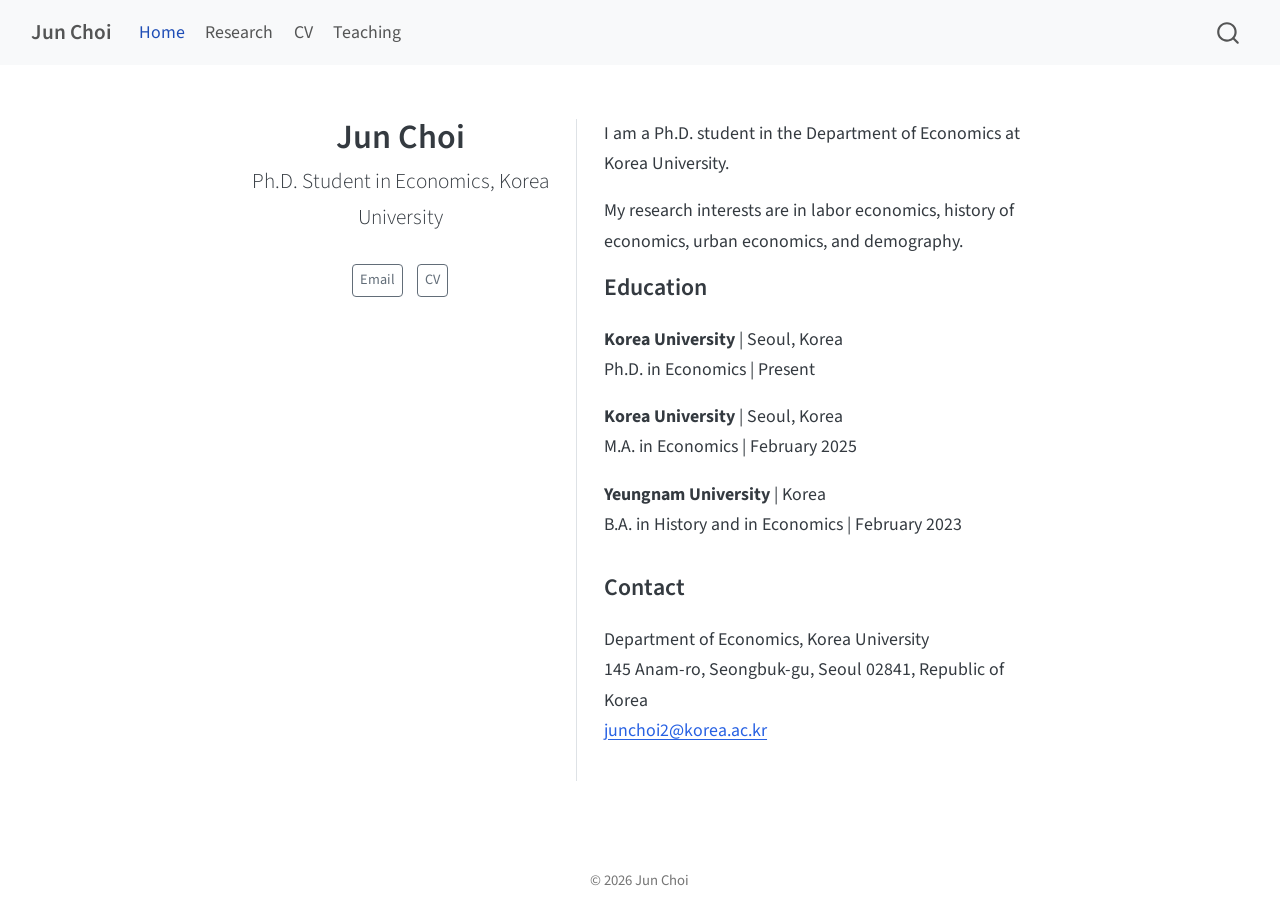
<file: docs/index.html>
<!DOCTYPE html>
<html xmlns="http://www.w3.org/1999/xhtml" lang="en" xml:lang="en"><head>

<meta charset="utf-8">
<meta name="generator" content="quarto-1.6.42">

<meta name="viewport" content="width=device-width, initial-scale=1.0, user-scalable=yes">


<title>Jun Choi</title>
<style>
code{white-space: pre-wrap;}
span.smallcaps{font-variant: small-caps;}
div.columns{display: flex; gap: min(4vw, 1.5em);}
div.column{flex: auto; overflow-x: auto;}
div.hanging-indent{margin-left: 1.5em; text-indent: -1.5em;}
ul.task-list{list-style: none;}
ul.task-list li input[type="checkbox"] {
  width: 0.8em;
  margin: 0 0.8em 0.2em -1em; /* quarto-specific, see https://github.com/quarto-dev/quarto-cli/issues/4556 */ 
  vertical-align: middle;
}
</style>


<script src="site_libs/quarto-nav/quarto-nav.js"></script>
<script src="site_libs/quarto-nav/headroom.min.js"></script>
<script src="site_libs/clipboard/clipboard.min.js"></script>
<script src="site_libs/quarto-search/autocomplete.umd.js"></script>
<script src="site_libs/quarto-search/fuse.min.js"></script>
<script src="site_libs/quarto-search/quarto-search.js"></script>
<meta name="quarto:offset" content="./">
<script src="site_libs/quarto-html/quarto.js"></script>
<script src="site_libs/quarto-html/popper.min.js"></script>
<script src="site_libs/quarto-html/tippy.umd.min.js"></script>
<link href="site_libs/quarto-html/tippy.css" rel="stylesheet">
<link href="site_libs/quarto-html/quarto-syntax-highlighting-2f5df379a58b258e96c21c0638c20c03.css" rel="stylesheet" id="quarto-text-highlighting-styles">
<script src="site_libs/bootstrap/bootstrap.min.js"></script>
<link href="site_libs/bootstrap/bootstrap-icons.css" rel="stylesheet">
<link href="site_libs/bootstrap/bootstrap-98bc5e15ca00986a511e66da801f1277.min.css" rel="stylesheet" append-hash="true" id="quarto-bootstrap" data-mode="light">
<script id="quarto-search-options" type="application/json">{
  "location": "navbar",
  "copy-button": false,
  "collapse-after": 3,
  "panel-placement": "end",
  "type": "overlay",
  "limit": 50,
  "keyboard-shortcut": [
    "f",
    "/",
    "s"
  ],
  "show-item-context": false,
  "language": {
    "search-no-results-text": "No results",
    "search-matching-documents-text": "matching documents",
    "search-copy-link-title": "Copy link to search",
    "search-hide-matches-text": "Hide additional matches",
    "search-more-match-text": "more match in this document",
    "search-more-matches-text": "more matches in this document",
    "search-clear-button-title": "Clear",
    "search-text-placeholder": "",
    "search-detached-cancel-button-title": "Cancel",
    "search-submit-button-title": "Submit",
    "search-label": "Search"
  }
}</script>


<link rel="stylesheet" href="styles.css">
</head>

<body class="nav-fixed fullcontent">

<div id="quarto-search-results"></div>
  <header id="quarto-header" class="headroom fixed-top">
    <nav class="navbar navbar-expand-lg " data-bs-theme="dark">
      <div class="navbar-container container-fluid">
      <div class="navbar-brand-container mx-auto">
    <a class="navbar-brand" href="./index.html">
    <span class="navbar-title">Jun Choi</span>
    </a>
  </div>
            <div id="quarto-search" class="" title="Search"></div>
          <button class="navbar-toggler" type="button" data-bs-toggle="collapse" data-bs-target="#navbarCollapse" aria-controls="navbarCollapse" role="menu" aria-expanded="false" aria-label="Toggle navigation" onclick="if (window.quartoToggleHeadroom) { window.quartoToggleHeadroom(); }">
  <span class="navbar-toggler-icon"></span>
</button>
          <div class="collapse navbar-collapse" id="navbarCollapse">
            <ul class="navbar-nav navbar-nav-scroll me-auto">
  <li class="nav-item">
    <a class="nav-link active" href="./index.html" aria-current="page"> 
<span class="menu-text">Home</span></a>
  </li>  
  <li class="nav-item">
    <a class="nav-link" href="./research.html"> 
<span class="menu-text">Research</span></a>
  </li>  
  <li class="nav-item">
    <a class="nav-link" href="./cv.html"> 
<span class="menu-text">CV</span></a>
  </li>  
  <li class="nav-item">
    <a class="nav-link" href="./teaching.html"> 
<span class="menu-text">Teaching</span></a>
  </li>  
</ul>
          </div> <!-- /navcollapse -->
            <div class="quarto-navbar-tools">
</div>
      </div> <!-- /container-fluid -->
    </nav>
</header>
<!-- content -->
<div id="quarto-content" class="quarto-container page-columns page-rows-contents page-layout-article page-navbar">
<!-- sidebar -->
<!-- margin-sidebar -->
    
<!-- main -->
<div class="quarto-about-trestles">
  <div class="about-entity">
<header id="title-block-header" class="quarto-title-block default">
<div class="quarto-title">
<h1 class="title">Jun Choi</h1>
<p class="subtitle lead">Ph.D.&nbsp;Student in Economics, Korea University</p>
</div>
<div class="quarto-title-meta">
  </div>
</header>
    <div class="about-links">
  <a href="mailto:junchoi2@korea.ac.kr" class="about-link" rel="" target="">
     <span class="about-link-text">Email</span>
  </a>
  <a href="/cv.html" class="about-link" rel="" target="">
     <span class="about-link-text">CV</span>
  </a>
</div>
  </div>
  <div class="about-contents"><main class="content" id="quarto-document-content">
<p>I am a Ph.D.&nbsp;student in the Department of Economics at Korea University.</p>
<p>My research interests are in labor economics, history of economics, urban economics, and demography.</p>
<section id="education" class="level2">
<h2 data-anchor-id="education">Education</h2>
<p><strong>Korea University</strong> | Seoul, Korea<br>
Ph.D.&nbsp;in Economics | Present</p>
<p><strong>Korea University</strong> | Seoul, Korea<br>
M.A.&nbsp;in Economics | February 2025</p>
<p><strong>Yeungnam University</strong> | Korea<br>
B.A. in History and in Economics | February 2023</p>
</section>
<section id="contact" class="level2">
<h2 data-anchor-id="contact">Contact</h2>
<p>Department of Economics, Korea University<br>
145 Anam-ro, Seongbuk-gu, Seoul 02841, Republic of Korea<br>
<a href="mailto:junchoi2@korea.ac.kr">junchoi2@korea.ac.kr</a></p>


</section>
</main></div>
</div>
 <!-- /main -->
<script id="quarto-html-after-body" type="application/javascript">
window.document.addEventListener("DOMContentLoaded", function (event) {
  const toggleBodyColorMode = (bsSheetEl) => {
    const mode = bsSheetEl.getAttribute("data-mode");
    const bodyEl = window.document.querySelector("body");
    if (mode === "dark") {
      bodyEl.classList.add("quarto-dark");
      bodyEl.classList.remove("quarto-light");
    } else {
      bodyEl.classList.add("quarto-light");
      bodyEl.classList.remove("quarto-dark");
    }
  }
  const toggleBodyColorPrimary = () => {
    const bsSheetEl = window.document.querySelector("link#quarto-bootstrap");
    if (bsSheetEl) {
      toggleBodyColorMode(bsSheetEl);
    }
  }
  toggleBodyColorPrimary();  
  const isCodeAnnotation = (el) => {
    for (const clz of el.classList) {
      if (clz.startsWith('code-annotation-')) {                     
        return true;
      }
    }
    return false;
  }
  const onCopySuccess = function(e) {
    // button target
    const button = e.trigger;
    // don't keep focus
    button.blur();
    // flash "checked"
    button.classList.add('code-copy-button-checked');
    var currentTitle = button.getAttribute("title");
    button.setAttribute("title", "Copied!");
    let tooltip;
    if (window.bootstrap) {
      button.setAttribute("data-bs-toggle", "tooltip");
      button.setAttribute("data-bs-placement", "left");
      button.setAttribute("data-bs-title", "Copied!");
      tooltip = new bootstrap.Tooltip(button, 
        { trigger: "manual", 
          customClass: "code-copy-button-tooltip",
          offset: [0, -8]});
      tooltip.show();    
    }
    setTimeout(function() {
      if (tooltip) {
        tooltip.hide();
        button.removeAttribute("data-bs-title");
        button.removeAttribute("data-bs-toggle");
        button.removeAttribute("data-bs-placement");
      }
      button.setAttribute("title", currentTitle);
      button.classList.remove('code-copy-button-checked');
    }, 1000);
    // clear code selection
    e.clearSelection();
  }
  const getTextToCopy = function(trigger) {
      const codeEl = trigger.previousElementSibling.cloneNode(true);
      for (const childEl of codeEl.children) {
        if (isCodeAnnotation(childEl)) {
          childEl.remove();
        }
      }
      return codeEl.innerText;
  }
  const clipboard = new window.ClipboardJS('.code-copy-button:not([data-in-quarto-modal])', {
    text: getTextToCopy
  });
  clipboard.on('success', onCopySuccess);
  if (window.document.getElementById('quarto-embedded-source-code-modal')) {
    const clipboardModal = new window.ClipboardJS('.code-copy-button[data-in-quarto-modal]', {
      text: getTextToCopy,
      container: window.document.getElementById('quarto-embedded-source-code-modal')
    });
    clipboardModal.on('success', onCopySuccess);
  }
    var localhostRegex = new RegExp(/^(?:http|https):\/\/localhost\:?[0-9]*\//);
    var mailtoRegex = new RegExp(/^mailto:/);
      var filterRegex = new RegExp('/' + window.location.host + '/');
    var isInternal = (href) => {
        return filterRegex.test(href) || localhostRegex.test(href) || mailtoRegex.test(href);
    }
    // Inspect non-navigation links and adorn them if external
 	var links = window.document.querySelectorAll('a[href]:not(.nav-link):not(.navbar-brand):not(.toc-action):not(.sidebar-link):not(.sidebar-item-toggle):not(.pagination-link):not(.no-external):not([aria-hidden]):not(.dropdown-item):not(.quarto-navigation-tool):not(.about-link)');
    for (var i=0; i<links.length; i++) {
      const link = links[i];
      if (!isInternal(link.href)) {
        // undo the damage that might have been done by quarto-nav.js in the case of
        // links that we want to consider external
        if (link.dataset.originalHref !== undefined) {
          link.href = link.dataset.originalHref;
        }
      }
    }
  function tippyHover(el, contentFn, onTriggerFn, onUntriggerFn) {
    const config = {
      allowHTML: true,
      maxWidth: 500,
      delay: 100,
      arrow: false,
      appendTo: function(el) {
          return el.parentElement;
      },
      interactive: true,
      interactiveBorder: 10,
      theme: 'quarto',
      placement: 'bottom-start',
    };
    if (contentFn) {
      config.content = contentFn;
    }
    if (onTriggerFn) {
      config.onTrigger = onTriggerFn;
    }
    if (onUntriggerFn) {
      config.onUntrigger = onUntriggerFn;
    }
    window.tippy(el, config); 
  }
  const noterefs = window.document.querySelectorAll('a[role="doc-noteref"]');
  for (var i=0; i<noterefs.length; i++) {
    const ref = noterefs[i];
    tippyHover(ref, function() {
      // use id or data attribute instead here
      let href = ref.getAttribute('data-footnote-href') || ref.getAttribute('href');
      try { href = new URL(href).hash; } catch {}
      const id = href.replace(/^#\/?/, "");
      const note = window.document.getElementById(id);
      if (note) {
        return note.innerHTML;
      } else {
        return "";
      }
    });
  }
  const xrefs = window.document.querySelectorAll('a.quarto-xref');
  const processXRef = (id, note) => {
    // Strip column container classes
    const stripColumnClz = (el) => {
      el.classList.remove("page-full", "page-columns");
      if (el.children) {
        for (const child of el.children) {
          stripColumnClz(child);
        }
      }
    }
    stripColumnClz(note)
    if (id === null || id.startsWith('sec-')) {
      // Special case sections, only their first couple elements
      const container = document.createElement("div");
      if (note.children && note.children.length > 2) {
        container.appendChild(note.children[0].cloneNode(true));
        for (let i = 1; i < note.children.length; i++) {
          const child = note.children[i];
          if (child.tagName === "P" && child.innerText === "") {
            continue;
          } else {
            container.appendChild(child.cloneNode(true));
            break;
          }
        }
        if (window.Quarto?.typesetMath) {
          window.Quarto.typesetMath(container);
        }
        return container.innerHTML
      } else {
        if (window.Quarto?.typesetMath) {
          window.Quarto.typesetMath(note);
        }
        return note.innerHTML;
      }
    } else {
      // Remove any anchor links if they are present
      const anchorLink = note.querySelector('a.anchorjs-link');
      if (anchorLink) {
        anchorLink.remove();
      }
      if (window.Quarto?.typesetMath) {
        window.Quarto.typesetMath(note);
      }
      if (note.classList.contains("callout")) {
        return note.outerHTML;
      } else {
        return note.innerHTML;
      }
    }
  }
  for (var i=0; i<xrefs.length; i++) {
    const xref = xrefs[i];
    tippyHover(xref, undefined, function(instance) {
      instance.disable();
      let url = xref.getAttribute('href');
      let hash = undefined; 
      if (url.startsWith('#')) {
        hash = url;
      } else {
        try { hash = new URL(url).hash; } catch {}
      }
      if (hash) {
        const id = hash.replace(/^#\/?/, "");
        const note = window.document.getElementById(id);
        if (note !== null) {
          try {
            const html = processXRef(id, note.cloneNode(true));
            instance.setContent(html);
          } finally {
            instance.enable();
            instance.show();
          }
        } else {
          // See if we can fetch this
          fetch(url.split('#')[0])
          .then(res => res.text())
          .then(html => {
            const parser = new DOMParser();
            const htmlDoc = parser.parseFromString(html, "text/html");
            const note = htmlDoc.getElementById(id);
            if (note !== null) {
              const html = processXRef(id, note);
              instance.setContent(html);
            } 
          }).finally(() => {
            instance.enable();
            instance.show();
          });
        }
      } else {
        // See if we can fetch a full url (with no hash to target)
        // This is a special case and we should probably do some content thinning / targeting
        fetch(url)
        .then(res => res.text())
        .then(html => {
          const parser = new DOMParser();
          const htmlDoc = parser.parseFromString(html, "text/html");
          const note = htmlDoc.querySelector('main.content');
          if (note !== null) {
            // This should only happen for chapter cross references
            // (since there is no id in the URL)
            // remove the first header
            if (note.children.length > 0 && note.children[0].tagName === "HEADER") {
              note.children[0].remove();
            }
            const html = processXRef(null, note);
            instance.setContent(html);
          } 
        }).finally(() => {
          instance.enable();
          instance.show();
        });
      }
    }, function(instance) {
    });
  }
      let selectedAnnoteEl;
      const selectorForAnnotation = ( cell, annotation) => {
        let cellAttr = 'data-code-cell="' + cell + '"';
        let lineAttr = 'data-code-annotation="' +  annotation + '"';
        const selector = 'span[' + cellAttr + '][' + lineAttr + ']';
        return selector;
      }
      const selectCodeLines = (annoteEl) => {
        const doc = window.document;
        const targetCell = annoteEl.getAttribute("data-target-cell");
        const targetAnnotation = annoteEl.getAttribute("data-target-annotation");
        const annoteSpan = window.document.querySelector(selectorForAnnotation(targetCell, targetAnnotation));
        const lines = annoteSpan.getAttribute("data-code-lines").split(",");
        const lineIds = lines.map((line) => {
          return targetCell + "-" + line;
        })
        let top = null;
        let height = null;
        let parent = null;
        if (lineIds.length > 0) {
            //compute the position of the single el (top and bottom and make a div)
            const el = window.document.getElementById(lineIds[0]);
            top = el.offsetTop;
            height = el.offsetHeight;
            parent = el.parentElement.parentElement;
          if (lineIds.length > 1) {
            const lastEl = window.document.getElementById(lineIds[lineIds.length - 1]);
            const bottom = lastEl.offsetTop + lastEl.offsetHeight;
            height = bottom - top;
          }
          if (top !== null && height !== null && parent !== null) {
            // cook up a div (if necessary) and position it 
            let div = window.document.getElementById("code-annotation-line-highlight");
            if (div === null) {
              div = window.document.createElement("div");
              div.setAttribute("id", "code-annotation-line-highlight");
              div.style.position = 'absolute';
              parent.appendChild(div);
            }
            div.style.top = top - 2 + "px";
            div.style.height = height + 4 + "px";
            div.style.left = 0;
            let gutterDiv = window.document.getElementById("code-annotation-line-highlight-gutter");
            if (gutterDiv === null) {
              gutterDiv = window.document.createElement("div");
              gutterDiv.setAttribute("id", "code-annotation-line-highlight-gutter");
              gutterDiv.style.position = 'absolute';
              const codeCell = window.document.getElementById(targetCell);
              const gutter = codeCell.querySelector('.code-annotation-gutter');
              gutter.appendChild(gutterDiv);
            }
            gutterDiv.style.top = top - 2 + "px";
            gutterDiv.style.height = height + 4 + "px";
          }
          selectedAnnoteEl = annoteEl;
        }
      };
      const unselectCodeLines = () => {
        const elementsIds = ["code-annotation-line-highlight", "code-annotation-line-highlight-gutter"];
        elementsIds.forEach((elId) => {
          const div = window.document.getElementById(elId);
          if (div) {
            div.remove();
          }
        });
        selectedAnnoteEl = undefined;
      };
        // Handle positioning of the toggle
    window.addEventListener(
      "resize",
      throttle(() => {
        elRect = undefined;
        if (selectedAnnoteEl) {
          selectCodeLines(selectedAnnoteEl);
        }
      }, 10)
    );
    function throttle(fn, ms) {
    let throttle = false;
    let timer;
      return (...args) => {
        if(!throttle) { // first call gets through
            fn.apply(this, args);
            throttle = true;
        } else { // all the others get throttled
            if(timer) clearTimeout(timer); // cancel #2
            timer = setTimeout(() => {
              fn.apply(this, args);
              timer = throttle = false;
            }, ms);
        }
      };
    }
      // Attach click handler to the DT
      const annoteDls = window.document.querySelectorAll('dt[data-target-cell]');
      for (const annoteDlNode of annoteDls) {
        annoteDlNode.addEventListener('click', (event) => {
          const clickedEl = event.target;
          if (clickedEl !== selectedAnnoteEl) {
            unselectCodeLines();
            const activeEl = window.document.querySelector('dt[data-target-cell].code-annotation-active');
            if (activeEl) {
              activeEl.classList.remove('code-annotation-active');
            }
            selectCodeLines(clickedEl);
            clickedEl.classList.add('code-annotation-active');
          } else {
            // Unselect the line
            unselectCodeLines();
            clickedEl.classList.remove('code-annotation-active');
          }
        });
      }
  const findCites = (el) => {
    const parentEl = el.parentElement;
    if (parentEl) {
      const cites = parentEl.dataset.cites;
      if (cites) {
        return {
          el,
          cites: cites.split(' ')
        };
      } else {
        return findCites(el.parentElement)
      }
    } else {
      return undefined;
    }
  };
  var bibliorefs = window.document.querySelectorAll('a[role="doc-biblioref"]');
  for (var i=0; i<bibliorefs.length; i++) {
    const ref = bibliorefs[i];
    const citeInfo = findCites(ref);
    if (citeInfo) {
      tippyHover(citeInfo.el, function() {
        var popup = window.document.createElement('div');
        citeInfo.cites.forEach(function(cite) {
          var citeDiv = window.document.createElement('div');
          citeDiv.classList.add('hanging-indent');
          citeDiv.classList.add('csl-entry');
          var biblioDiv = window.document.getElementById('ref-' + cite);
          if (biblioDiv) {
            citeDiv.innerHTML = biblioDiv.innerHTML;
          }
          popup.appendChild(citeDiv);
        });
        return popup.innerHTML;
      });
    }
  }
});
</script>
</div> <!-- /content -->
<footer class="footer">
  <div class="nav-footer">
    <div class="nav-footer-left">
      &nbsp;
    </div>   
    <div class="nav-footer-center">
<p>© 2026 Jun Choi</p>
</div>
    <div class="nav-footer-right">
      &nbsp;
    </div>
  </div>
</footer>




</body></html>
</file>
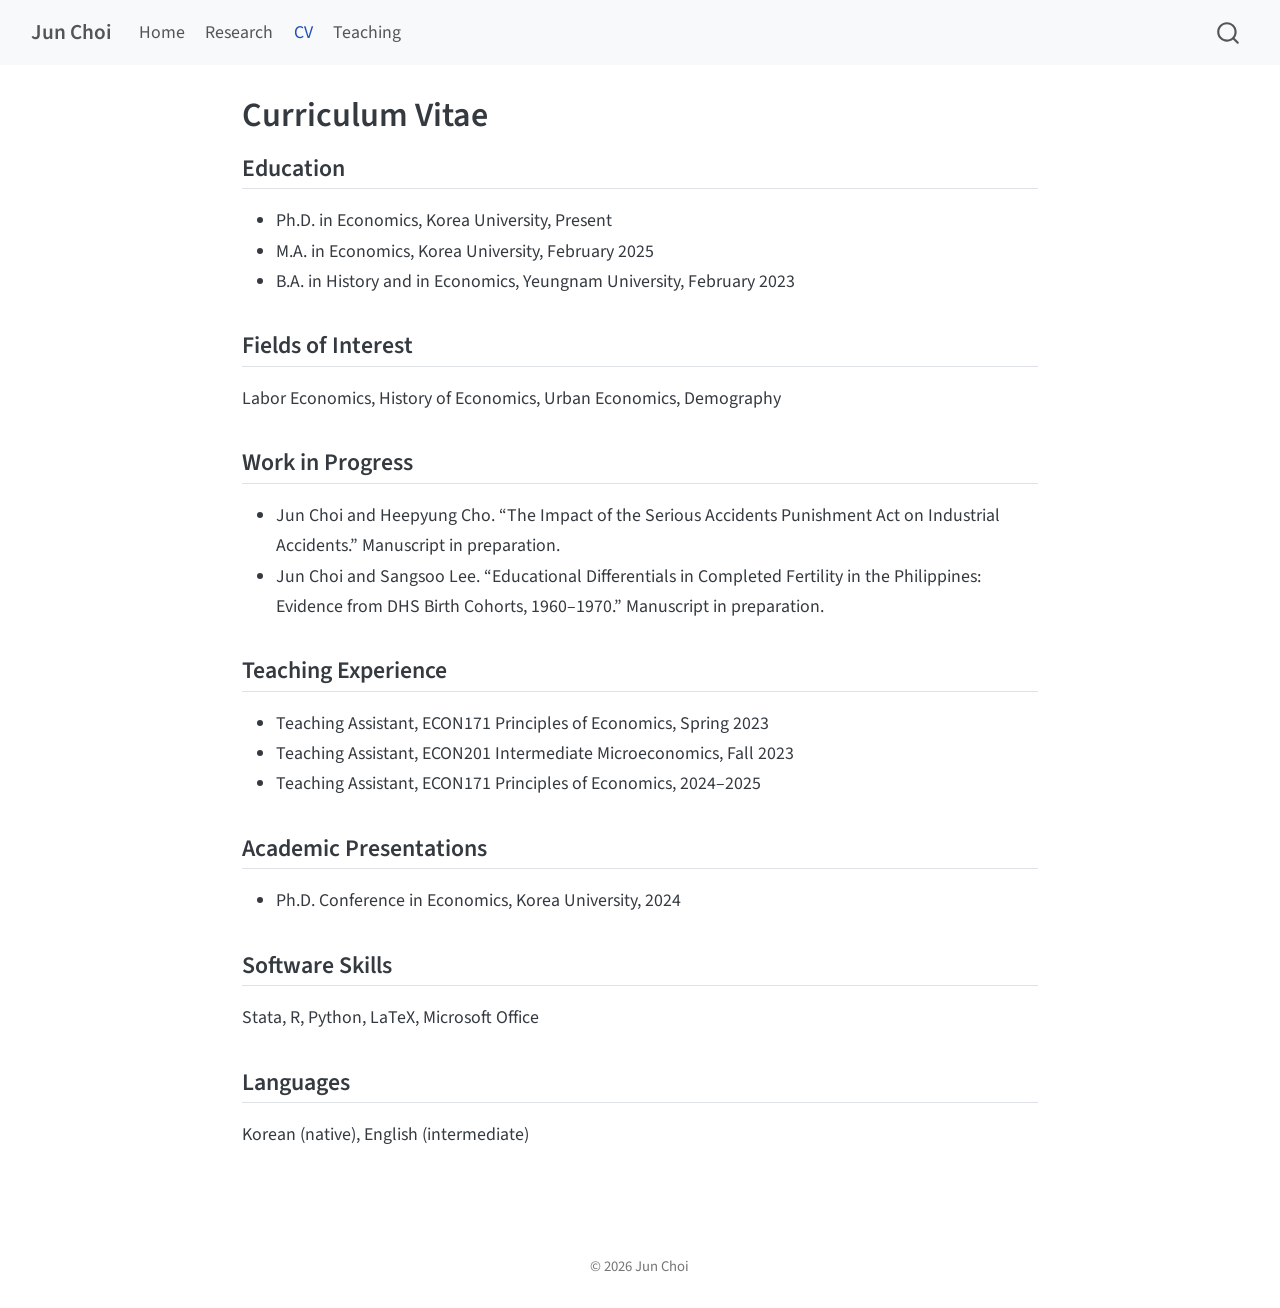
<file: docs/cv.html>
<!DOCTYPE html>
<html xmlns="http://www.w3.org/1999/xhtml" lang="en" xml:lang="en"><head>

<meta charset="utf-8">
<meta name="generator" content="quarto-1.6.42">

<meta name="viewport" content="width=device-width, initial-scale=1.0, user-scalable=yes">


<title>Curriculum Vitae – Jun Choi</title>
<style>
code{white-space: pre-wrap;}
span.smallcaps{font-variant: small-caps;}
div.columns{display: flex; gap: min(4vw, 1.5em);}
div.column{flex: auto; overflow-x: auto;}
div.hanging-indent{margin-left: 1.5em; text-indent: -1.5em;}
ul.task-list{list-style: none;}
ul.task-list li input[type="checkbox"] {
  width: 0.8em;
  margin: 0 0.8em 0.2em -1em; /* quarto-specific, see https://github.com/quarto-dev/quarto-cli/issues/4556 */ 
  vertical-align: middle;
}
</style>


<script src="site_libs/quarto-nav/quarto-nav.js"></script>
<script src="site_libs/quarto-nav/headroom.min.js"></script>
<script src="site_libs/clipboard/clipboard.min.js"></script>
<script src="site_libs/quarto-search/autocomplete.umd.js"></script>
<script src="site_libs/quarto-search/fuse.min.js"></script>
<script src="site_libs/quarto-search/quarto-search.js"></script>
<meta name="quarto:offset" content="./">
<script src="site_libs/quarto-html/quarto.js"></script>
<script src="site_libs/quarto-html/popper.min.js"></script>
<script src="site_libs/quarto-html/tippy.umd.min.js"></script>
<script src="site_libs/quarto-html/anchor.min.js"></script>
<link href="site_libs/quarto-html/tippy.css" rel="stylesheet">
<link href="site_libs/quarto-html/quarto-syntax-highlighting-2f5df379a58b258e96c21c0638c20c03.css" rel="stylesheet" id="quarto-text-highlighting-styles">
<script src="site_libs/bootstrap/bootstrap.min.js"></script>
<link href="site_libs/bootstrap/bootstrap-icons.css" rel="stylesheet">
<link href="site_libs/bootstrap/bootstrap-98bc5e15ca00986a511e66da801f1277.min.css" rel="stylesheet" append-hash="true" id="quarto-bootstrap" data-mode="light">
<script id="quarto-search-options" type="application/json">{
  "location": "navbar",
  "copy-button": false,
  "collapse-after": 3,
  "panel-placement": "end",
  "type": "overlay",
  "limit": 50,
  "keyboard-shortcut": [
    "f",
    "/",
    "s"
  ],
  "show-item-context": false,
  "language": {
    "search-no-results-text": "No results",
    "search-matching-documents-text": "matching documents",
    "search-copy-link-title": "Copy link to search",
    "search-hide-matches-text": "Hide additional matches",
    "search-more-match-text": "more match in this document",
    "search-more-matches-text": "more matches in this document",
    "search-clear-button-title": "Clear",
    "search-text-placeholder": "",
    "search-detached-cancel-button-title": "Cancel",
    "search-submit-button-title": "Submit",
    "search-label": "Search"
  }
}</script>


<link rel="stylesheet" href="styles.css">
</head>

<body class="nav-fixed fullcontent">

<div id="quarto-search-results"></div>
  <header id="quarto-header" class="headroom fixed-top">
    <nav class="navbar navbar-expand-lg " data-bs-theme="dark">
      <div class="navbar-container container-fluid">
      <div class="navbar-brand-container mx-auto">
    <a class="navbar-brand" href="./index.html">
    <span class="navbar-title">Jun Choi</span>
    </a>
  </div>
            <div id="quarto-search" class="" title="Search"></div>
          <button class="navbar-toggler" type="button" data-bs-toggle="collapse" data-bs-target="#navbarCollapse" aria-controls="navbarCollapse" role="menu" aria-expanded="false" aria-label="Toggle navigation" onclick="if (window.quartoToggleHeadroom) { window.quartoToggleHeadroom(); }">
  <span class="navbar-toggler-icon"></span>
</button>
          <div class="collapse navbar-collapse" id="navbarCollapse">
            <ul class="navbar-nav navbar-nav-scroll me-auto">
  <li class="nav-item">
    <a class="nav-link" href="./index.html"> 
<span class="menu-text">Home</span></a>
  </li>  
  <li class="nav-item">
    <a class="nav-link" href="./research.html"> 
<span class="menu-text">Research</span></a>
  </li>  
  <li class="nav-item">
    <a class="nav-link active" href="./cv.html" aria-current="page"> 
<span class="menu-text">CV</span></a>
  </li>  
  <li class="nav-item">
    <a class="nav-link" href="./teaching.html"> 
<span class="menu-text">Teaching</span></a>
  </li>  
</ul>
          </div> <!-- /navcollapse -->
            <div class="quarto-navbar-tools">
</div>
      </div> <!-- /container-fluid -->
    </nav>
</header>
<!-- content -->
<div id="quarto-content" class="quarto-container page-columns page-rows-contents page-layout-article page-navbar">
<!-- sidebar -->
<!-- margin-sidebar -->
    
<!-- main -->
<main class="content" id="quarto-document-content">

<header id="title-block-header" class="quarto-title-block default">
<div class="quarto-title">
<h1 class="title">Curriculum Vitae</h1>
</div>



<div class="quarto-title-meta">

    
  
    
  </div>
  


</header>


<!-- 공개용 CV PDF를 files/cv.pdf로 넣은 뒤 아래 줄의 주석을 풀면 다운로드 버튼이 생깁니다.
[Download CV (PDF)](files/cv.pdf){.btn .btn-outline-primary}
-->
<section id="education" class="level2">
<h2 class="anchored" data-anchor-id="education">Education</h2>
<ul>
<li>Ph.D.&nbsp;in Economics, Korea University, Present</li>
<li>M.A.&nbsp;in Economics, Korea University, February 2025</li>
<li>B.A. in History and in Economics, Yeungnam University, February 2023</li>
</ul>
</section>
<section id="fields-of-interest" class="level2">
<h2 class="anchored" data-anchor-id="fields-of-interest">Fields of Interest</h2>
<p>Labor Economics, History of Economics, Urban Economics, Demography</p>
</section>
<section id="work-in-progress" class="level2">
<h2 class="anchored" data-anchor-id="work-in-progress">Work in Progress</h2>
<ul>
<li>Jun Choi and Heepyung Cho. “The Impact of the Serious Accidents Punishment Act on Industrial Accidents.” Manuscript in preparation.</li>
<li>Jun Choi and Sangsoo Lee. “Educational Differentials in Completed Fertility in the Philippines: Evidence from DHS Birth Cohorts, 1960–1970.” Manuscript in preparation.</li>
</ul>
</section>
<section id="teaching-experience" class="level2">
<h2 class="anchored" data-anchor-id="teaching-experience">Teaching Experience</h2>
<ul>
<li>Teaching Assistant, ECON171 Principles of Economics, Spring 2023</li>
<li>Teaching Assistant, ECON201 Intermediate Microeconomics, Fall 2023</li>
<li>Teaching Assistant, ECON171 Principles of Economics, 2024–2025</li>
</ul>
</section>
<section id="academic-presentations" class="level2">
<h2 class="anchored" data-anchor-id="academic-presentations">Academic Presentations</h2>
<ul>
<li>Ph.D.&nbsp;Conference in Economics, Korea University, 2024</li>
</ul>
</section>
<section id="software-skills" class="level2">
<h2 class="anchored" data-anchor-id="software-skills">Software Skills</h2>
<p>Stata, R, Python, LaTeX, Microsoft Office</p>
</section>
<section id="languages" class="level2">
<h2 class="anchored" data-anchor-id="languages">Languages</h2>
<p>Korean (native), English (intermediate)</p>


</section>

</main> <!-- /main -->
<script id="quarto-html-after-body" type="application/javascript">
window.document.addEventListener("DOMContentLoaded", function (event) {
  const toggleBodyColorMode = (bsSheetEl) => {
    const mode = bsSheetEl.getAttribute("data-mode");
    const bodyEl = window.document.querySelector("body");
    if (mode === "dark") {
      bodyEl.classList.add("quarto-dark");
      bodyEl.classList.remove("quarto-light");
    } else {
      bodyEl.classList.add("quarto-light");
      bodyEl.classList.remove("quarto-dark");
    }
  }
  const toggleBodyColorPrimary = () => {
    const bsSheetEl = window.document.querySelector("link#quarto-bootstrap");
    if (bsSheetEl) {
      toggleBodyColorMode(bsSheetEl);
    }
  }
  toggleBodyColorPrimary();  
  const icon = "";
  const anchorJS = new window.AnchorJS();
  anchorJS.options = {
    placement: 'right',
    icon: icon
  };
  anchorJS.add('.anchored');
  const isCodeAnnotation = (el) => {
    for (const clz of el.classList) {
      if (clz.startsWith('code-annotation-')) {                     
        return true;
      }
    }
    return false;
  }
  const onCopySuccess = function(e) {
    // button target
    const button = e.trigger;
    // don't keep focus
    button.blur();
    // flash "checked"
    button.classList.add('code-copy-button-checked');
    var currentTitle = button.getAttribute("title");
    button.setAttribute("title", "Copied!");
    let tooltip;
    if (window.bootstrap) {
      button.setAttribute("data-bs-toggle", "tooltip");
      button.setAttribute("data-bs-placement", "left");
      button.setAttribute("data-bs-title", "Copied!");
      tooltip = new bootstrap.Tooltip(button, 
        { trigger: "manual", 
          customClass: "code-copy-button-tooltip",
          offset: [0, -8]});
      tooltip.show();    
    }
    setTimeout(function() {
      if (tooltip) {
        tooltip.hide();
        button.removeAttribute("data-bs-title");
        button.removeAttribute("data-bs-toggle");
        button.removeAttribute("data-bs-placement");
      }
      button.setAttribute("title", currentTitle);
      button.classList.remove('code-copy-button-checked');
    }, 1000);
    // clear code selection
    e.clearSelection();
  }
  const getTextToCopy = function(trigger) {
      const codeEl = trigger.previousElementSibling.cloneNode(true);
      for (const childEl of codeEl.children) {
        if (isCodeAnnotation(childEl)) {
          childEl.remove();
        }
      }
      return codeEl.innerText;
  }
  const clipboard = new window.ClipboardJS('.code-copy-button:not([data-in-quarto-modal])', {
    text: getTextToCopy
  });
  clipboard.on('success', onCopySuccess);
  if (window.document.getElementById('quarto-embedded-source-code-modal')) {
    const clipboardModal = new window.ClipboardJS('.code-copy-button[data-in-quarto-modal]', {
      text: getTextToCopy,
      container: window.document.getElementById('quarto-embedded-source-code-modal')
    });
    clipboardModal.on('success', onCopySuccess);
  }
    var localhostRegex = new RegExp(/^(?:http|https):\/\/localhost\:?[0-9]*\//);
    var mailtoRegex = new RegExp(/^mailto:/);
      var filterRegex = new RegExp('/' + window.location.host + '/');
    var isInternal = (href) => {
        return filterRegex.test(href) || localhostRegex.test(href) || mailtoRegex.test(href);
    }
    // Inspect non-navigation links and adorn them if external
 	var links = window.document.querySelectorAll('a[href]:not(.nav-link):not(.navbar-brand):not(.toc-action):not(.sidebar-link):not(.sidebar-item-toggle):not(.pagination-link):not(.no-external):not([aria-hidden]):not(.dropdown-item):not(.quarto-navigation-tool):not(.about-link)');
    for (var i=0; i<links.length; i++) {
      const link = links[i];
      if (!isInternal(link.href)) {
        // undo the damage that might have been done by quarto-nav.js in the case of
        // links that we want to consider external
        if (link.dataset.originalHref !== undefined) {
          link.href = link.dataset.originalHref;
        }
      }
    }
  function tippyHover(el, contentFn, onTriggerFn, onUntriggerFn) {
    const config = {
      allowHTML: true,
      maxWidth: 500,
      delay: 100,
      arrow: false,
      appendTo: function(el) {
          return el.parentElement;
      },
      interactive: true,
      interactiveBorder: 10,
      theme: 'quarto',
      placement: 'bottom-start',
    };
    if (contentFn) {
      config.content = contentFn;
    }
    if (onTriggerFn) {
      config.onTrigger = onTriggerFn;
    }
    if (onUntriggerFn) {
      config.onUntrigger = onUntriggerFn;
    }
    window.tippy(el, config); 
  }
  const noterefs = window.document.querySelectorAll('a[role="doc-noteref"]');
  for (var i=0; i<noterefs.length; i++) {
    const ref = noterefs[i];
    tippyHover(ref, function() {
      // use id or data attribute instead here
      let href = ref.getAttribute('data-footnote-href') || ref.getAttribute('href');
      try { href = new URL(href).hash; } catch {}
      const id = href.replace(/^#\/?/, "");
      const note = window.document.getElementById(id);
      if (note) {
        return note.innerHTML;
      } else {
        return "";
      }
    });
  }
  const xrefs = window.document.querySelectorAll('a.quarto-xref');
  const processXRef = (id, note) => {
    // Strip column container classes
    const stripColumnClz = (el) => {
      el.classList.remove("page-full", "page-columns");
      if (el.children) {
        for (const child of el.children) {
          stripColumnClz(child);
        }
      }
    }
    stripColumnClz(note)
    if (id === null || id.startsWith('sec-')) {
      // Special case sections, only their first couple elements
      const container = document.createElement("div");
      if (note.children && note.children.length > 2) {
        container.appendChild(note.children[0].cloneNode(true));
        for (let i = 1; i < note.children.length; i++) {
          const child = note.children[i];
          if (child.tagName === "P" && child.innerText === "") {
            continue;
          } else {
            container.appendChild(child.cloneNode(true));
            break;
          }
        }
        if (window.Quarto?.typesetMath) {
          window.Quarto.typesetMath(container);
        }
        return container.innerHTML
      } else {
        if (window.Quarto?.typesetMath) {
          window.Quarto.typesetMath(note);
        }
        return note.innerHTML;
      }
    } else {
      // Remove any anchor links if they are present
      const anchorLink = note.querySelector('a.anchorjs-link');
      if (anchorLink) {
        anchorLink.remove();
      }
      if (window.Quarto?.typesetMath) {
        window.Quarto.typesetMath(note);
      }
      if (note.classList.contains("callout")) {
        return note.outerHTML;
      } else {
        return note.innerHTML;
      }
    }
  }
  for (var i=0; i<xrefs.length; i++) {
    const xref = xrefs[i];
    tippyHover(xref, undefined, function(instance) {
      instance.disable();
      let url = xref.getAttribute('href');
      let hash = undefined; 
      if (url.startsWith('#')) {
        hash = url;
      } else {
        try { hash = new URL(url).hash; } catch {}
      }
      if (hash) {
        const id = hash.replace(/^#\/?/, "");
        const note = window.document.getElementById(id);
        if (note !== null) {
          try {
            const html = processXRef(id, note.cloneNode(true));
            instance.setContent(html);
          } finally {
            instance.enable();
            instance.show();
          }
        } else {
          // See if we can fetch this
          fetch(url.split('#')[0])
          .then(res => res.text())
          .then(html => {
            const parser = new DOMParser();
            const htmlDoc = parser.parseFromString(html, "text/html");
            const note = htmlDoc.getElementById(id);
            if (note !== null) {
              const html = processXRef(id, note);
              instance.setContent(html);
            } 
          }).finally(() => {
            instance.enable();
            instance.show();
          });
        }
      } else {
        // See if we can fetch a full url (with no hash to target)
        // This is a special case and we should probably do some content thinning / targeting
        fetch(url)
        .then(res => res.text())
        .then(html => {
          const parser = new DOMParser();
          const htmlDoc = parser.parseFromString(html, "text/html");
          const note = htmlDoc.querySelector('main.content');
          if (note !== null) {
            // This should only happen for chapter cross references
            // (since there is no id in the URL)
            // remove the first header
            if (note.children.length > 0 && note.children[0].tagName === "HEADER") {
              note.children[0].remove();
            }
            const html = processXRef(null, note);
            instance.setContent(html);
          } 
        }).finally(() => {
          instance.enable();
          instance.show();
        });
      }
    }, function(instance) {
    });
  }
      let selectedAnnoteEl;
      const selectorForAnnotation = ( cell, annotation) => {
        let cellAttr = 'data-code-cell="' + cell + '"';
        let lineAttr = 'data-code-annotation="' +  annotation + '"';
        const selector = 'span[' + cellAttr + '][' + lineAttr + ']';
        return selector;
      }
      const selectCodeLines = (annoteEl) => {
        const doc = window.document;
        const targetCell = annoteEl.getAttribute("data-target-cell");
        const targetAnnotation = annoteEl.getAttribute("data-target-annotation");
        const annoteSpan = window.document.querySelector(selectorForAnnotation(targetCell, targetAnnotation));
        const lines = annoteSpan.getAttribute("data-code-lines").split(",");
        const lineIds = lines.map((line) => {
          return targetCell + "-" + line;
        })
        let top = null;
        let height = null;
        let parent = null;
        if (lineIds.length > 0) {
            //compute the position of the single el (top and bottom and make a div)
            const el = window.document.getElementById(lineIds[0]);
            top = el.offsetTop;
            height = el.offsetHeight;
            parent = el.parentElement.parentElement;
          if (lineIds.length > 1) {
            const lastEl = window.document.getElementById(lineIds[lineIds.length - 1]);
            const bottom = lastEl.offsetTop + lastEl.offsetHeight;
            height = bottom - top;
          }
          if (top !== null && height !== null && parent !== null) {
            // cook up a div (if necessary) and position it 
            let div = window.document.getElementById("code-annotation-line-highlight");
            if (div === null) {
              div = window.document.createElement("div");
              div.setAttribute("id", "code-annotation-line-highlight");
              div.style.position = 'absolute';
              parent.appendChild(div);
            }
            div.style.top = top - 2 + "px";
            div.style.height = height + 4 + "px";
            div.style.left = 0;
            let gutterDiv = window.document.getElementById("code-annotation-line-highlight-gutter");
            if (gutterDiv === null) {
              gutterDiv = window.document.createElement("div");
              gutterDiv.setAttribute("id", "code-annotation-line-highlight-gutter");
              gutterDiv.style.position = 'absolute';
              const codeCell = window.document.getElementById(targetCell);
              const gutter = codeCell.querySelector('.code-annotation-gutter');
              gutter.appendChild(gutterDiv);
            }
            gutterDiv.style.top = top - 2 + "px";
            gutterDiv.style.height = height + 4 + "px";
          }
          selectedAnnoteEl = annoteEl;
        }
      };
      const unselectCodeLines = () => {
        const elementsIds = ["code-annotation-line-highlight", "code-annotation-line-highlight-gutter"];
        elementsIds.forEach((elId) => {
          const div = window.document.getElementById(elId);
          if (div) {
            div.remove();
          }
        });
        selectedAnnoteEl = undefined;
      };
        // Handle positioning of the toggle
    window.addEventListener(
      "resize",
      throttle(() => {
        elRect = undefined;
        if (selectedAnnoteEl) {
          selectCodeLines(selectedAnnoteEl);
        }
      }, 10)
    );
    function throttle(fn, ms) {
    let throttle = false;
    let timer;
      return (...args) => {
        if(!throttle) { // first call gets through
            fn.apply(this, args);
            throttle = true;
        } else { // all the others get throttled
            if(timer) clearTimeout(timer); // cancel #2
            timer = setTimeout(() => {
              fn.apply(this, args);
              timer = throttle = false;
            }, ms);
        }
      };
    }
      // Attach click handler to the DT
      const annoteDls = window.document.querySelectorAll('dt[data-target-cell]');
      for (const annoteDlNode of annoteDls) {
        annoteDlNode.addEventListener('click', (event) => {
          const clickedEl = event.target;
          if (clickedEl !== selectedAnnoteEl) {
            unselectCodeLines();
            const activeEl = window.document.querySelector('dt[data-target-cell].code-annotation-active');
            if (activeEl) {
              activeEl.classList.remove('code-annotation-active');
            }
            selectCodeLines(clickedEl);
            clickedEl.classList.add('code-annotation-active');
          } else {
            // Unselect the line
            unselectCodeLines();
            clickedEl.classList.remove('code-annotation-active');
          }
        });
      }
  const findCites = (el) => {
    const parentEl = el.parentElement;
    if (parentEl) {
      const cites = parentEl.dataset.cites;
      if (cites) {
        return {
          el,
          cites: cites.split(' ')
        };
      } else {
        return findCites(el.parentElement)
      }
    } else {
      return undefined;
    }
  };
  var bibliorefs = window.document.querySelectorAll('a[role="doc-biblioref"]');
  for (var i=0; i<bibliorefs.length; i++) {
    const ref = bibliorefs[i];
    const citeInfo = findCites(ref);
    if (citeInfo) {
      tippyHover(citeInfo.el, function() {
        var popup = window.document.createElement('div');
        citeInfo.cites.forEach(function(cite) {
          var citeDiv = window.document.createElement('div');
          citeDiv.classList.add('hanging-indent');
          citeDiv.classList.add('csl-entry');
          var biblioDiv = window.document.getElementById('ref-' + cite);
          if (biblioDiv) {
            citeDiv.innerHTML = biblioDiv.innerHTML;
          }
          popup.appendChild(citeDiv);
        });
        return popup.innerHTML;
      });
    }
  }
});
</script>
</div> <!-- /content -->
<footer class="footer">
  <div class="nav-footer">
    <div class="nav-footer-left">
      &nbsp;
    </div>   
    <div class="nav-footer-center">
<p>© 2026 Jun Choi</p>
</div>
    <div class="nav-footer-right">
      &nbsp;
    </div>
  </div>
</footer>




</body></html>
</file>
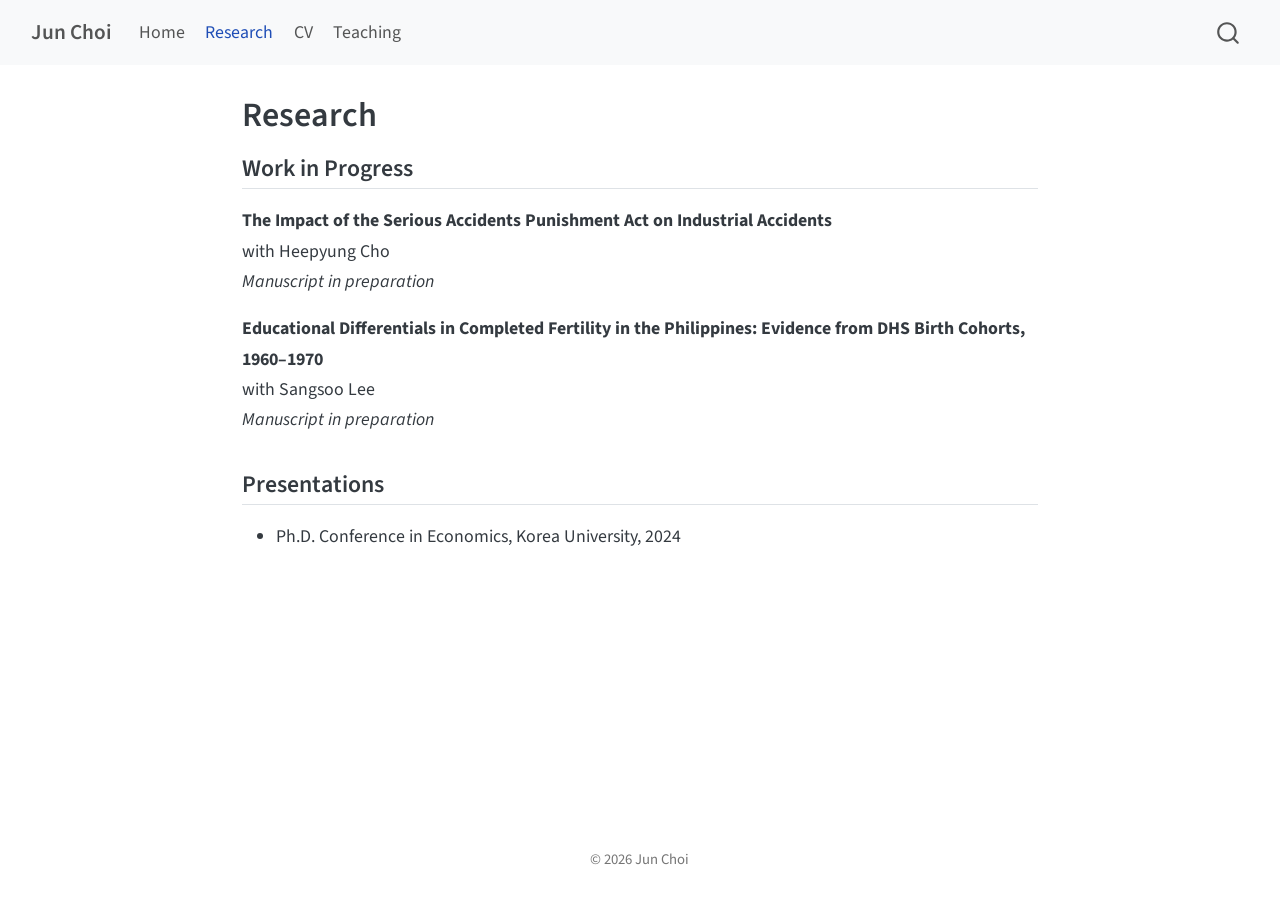
<file: docs/research.html>
<!DOCTYPE html>
<html xmlns="http://www.w3.org/1999/xhtml" lang="en" xml:lang="en"><head>

<meta charset="utf-8">
<meta name="generator" content="quarto-1.6.42">

<meta name="viewport" content="width=device-width, initial-scale=1.0, user-scalable=yes">


<title>Research – Jun Choi</title>
<style>
code{white-space: pre-wrap;}
span.smallcaps{font-variant: small-caps;}
div.columns{display: flex; gap: min(4vw, 1.5em);}
div.column{flex: auto; overflow-x: auto;}
div.hanging-indent{margin-left: 1.5em; text-indent: -1.5em;}
ul.task-list{list-style: none;}
ul.task-list li input[type="checkbox"] {
  width: 0.8em;
  margin: 0 0.8em 0.2em -1em; /* quarto-specific, see https://github.com/quarto-dev/quarto-cli/issues/4556 */ 
  vertical-align: middle;
}
</style>


<script src="site_libs/quarto-nav/quarto-nav.js"></script>
<script src="site_libs/quarto-nav/headroom.min.js"></script>
<script src="site_libs/clipboard/clipboard.min.js"></script>
<script src="site_libs/quarto-search/autocomplete.umd.js"></script>
<script src="site_libs/quarto-search/fuse.min.js"></script>
<script src="site_libs/quarto-search/quarto-search.js"></script>
<meta name="quarto:offset" content="./">
<script src="site_libs/quarto-html/quarto.js"></script>
<script src="site_libs/quarto-html/popper.min.js"></script>
<script src="site_libs/quarto-html/tippy.umd.min.js"></script>
<script src="site_libs/quarto-html/anchor.min.js"></script>
<link href="site_libs/quarto-html/tippy.css" rel="stylesheet">
<link href="site_libs/quarto-html/quarto-syntax-highlighting-2f5df379a58b258e96c21c0638c20c03.css" rel="stylesheet" id="quarto-text-highlighting-styles">
<script src="site_libs/bootstrap/bootstrap.min.js"></script>
<link href="site_libs/bootstrap/bootstrap-icons.css" rel="stylesheet">
<link href="site_libs/bootstrap/bootstrap-98bc5e15ca00986a511e66da801f1277.min.css" rel="stylesheet" append-hash="true" id="quarto-bootstrap" data-mode="light">
<script id="quarto-search-options" type="application/json">{
  "location": "navbar",
  "copy-button": false,
  "collapse-after": 3,
  "panel-placement": "end",
  "type": "overlay",
  "limit": 50,
  "keyboard-shortcut": [
    "f",
    "/",
    "s"
  ],
  "show-item-context": false,
  "language": {
    "search-no-results-text": "No results",
    "search-matching-documents-text": "matching documents",
    "search-copy-link-title": "Copy link to search",
    "search-hide-matches-text": "Hide additional matches",
    "search-more-match-text": "more match in this document",
    "search-more-matches-text": "more matches in this document",
    "search-clear-button-title": "Clear",
    "search-text-placeholder": "",
    "search-detached-cancel-button-title": "Cancel",
    "search-submit-button-title": "Submit",
    "search-label": "Search"
  }
}</script>


<link rel="stylesheet" href="styles.css">
</head>

<body class="nav-fixed fullcontent">

<div id="quarto-search-results"></div>
  <header id="quarto-header" class="headroom fixed-top">
    <nav class="navbar navbar-expand-lg " data-bs-theme="dark">
      <div class="navbar-container container-fluid">
      <div class="navbar-brand-container mx-auto">
    <a class="navbar-brand" href="./index.html">
    <span class="navbar-title">Jun Choi</span>
    </a>
  </div>
            <div id="quarto-search" class="" title="Search"></div>
          <button class="navbar-toggler" type="button" data-bs-toggle="collapse" data-bs-target="#navbarCollapse" aria-controls="navbarCollapse" role="menu" aria-expanded="false" aria-label="Toggle navigation" onclick="if (window.quartoToggleHeadroom) { window.quartoToggleHeadroom(); }">
  <span class="navbar-toggler-icon"></span>
</button>
          <div class="collapse navbar-collapse" id="navbarCollapse">
            <ul class="navbar-nav navbar-nav-scroll me-auto">
  <li class="nav-item">
    <a class="nav-link" href="./index.html"> 
<span class="menu-text">Home</span></a>
  </li>  
  <li class="nav-item">
    <a class="nav-link active" href="./research.html" aria-current="page"> 
<span class="menu-text">Research</span></a>
  </li>  
  <li class="nav-item">
    <a class="nav-link" href="./cv.html"> 
<span class="menu-text">CV</span></a>
  </li>  
  <li class="nav-item">
    <a class="nav-link" href="./teaching.html"> 
<span class="menu-text">Teaching</span></a>
  </li>  
</ul>
          </div> <!-- /navcollapse -->
            <div class="quarto-navbar-tools">
</div>
      </div> <!-- /container-fluid -->
    </nav>
</header>
<!-- content -->
<div id="quarto-content" class="quarto-container page-columns page-rows-contents page-layout-article page-navbar">
<!-- sidebar -->
<!-- margin-sidebar -->
    
<!-- main -->
<main class="content" id="quarto-document-content">

<header id="title-block-header" class="quarto-title-block default">
<div class="quarto-title">
<h1 class="title">Research</h1>
</div>



<div class="quarto-title-meta">

    
  
    
  </div>
  


</header>


<section id="work-in-progress" class="level2">
<h2 class="anchored" data-anchor-id="work-in-progress">Work in Progress</h2>
<p><strong>The Impact of the Serious Accidents Punishment Act on Industrial Accidents</strong><br>
with Heepyung Cho<br>
<em>Manuscript in preparation</em></p>
<!-- 초록이나 초안 PDF가 준비되면 아래 형식으로 추가하세요.
Abstract: ...
[Draft](files/sapa.pdf)
-->
<p><strong>Educational Differentials in Completed Fertility in the Philippines: Evidence from DHS Birth Cohorts, 1960–1970</strong><br>
with Sangsoo Lee<br>
<em>Manuscript in preparation</em></p>
</section>
<section id="presentations" class="level2">
<h2 class="anchored" data-anchor-id="presentations">Presentations</h2>
<ul>
<li>Ph.D.&nbsp;Conference in Economics, Korea University, 2024</li>
</ul>


</section>

</main> <!-- /main -->
<script id="quarto-html-after-body" type="application/javascript">
window.document.addEventListener("DOMContentLoaded", function (event) {
  const toggleBodyColorMode = (bsSheetEl) => {
    const mode = bsSheetEl.getAttribute("data-mode");
    const bodyEl = window.document.querySelector("body");
    if (mode === "dark") {
      bodyEl.classList.add("quarto-dark");
      bodyEl.classList.remove("quarto-light");
    } else {
      bodyEl.classList.add("quarto-light");
      bodyEl.classList.remove("quarto-dark");
    }
  }
  const toggleBodyColorPrimary = () => {
    const bsSheetEl = window.document.querySelector("link#quarto-bootstrap");
    if (bsSheetEl) {
      toggleBodyColorMode(bsSheetEl);
    }
  }
  toggleBodyColorPrimary();  
  const icon = "";
  const anchorJS = new window.AnchorJS();
  anchorJS.options = {
    placement: 'right',
    icon: icon
  };
  anchorJS.add('.anchored');
  const isCodeAnnotation = (el) => {
    for (const clz of el.classList) {
      if (clz.startsWith('code-annotation-')) {                     
        return true;
      }
    }
    return false;
  }
  const onCopySuccess = function(e) {
    // button target
    const button = e.trigger;
    // don't keep focus
    button.blur();
    // flash "checked"
    button.classList.add('code-copy-button-checked');
    var currentTitle = button.getAttribute("title");
    button.setAttribute("title", "Copied!");
    let tooltip;
    if (window.bootstrap) {
      button.setAttribute("data-bs-toggle", "tooltip");
      button.setAttribute("data-bs-placement", "left");
      button.setAttribute("data-bs-title", "Copied!");
      tooltip = new bootstrap.Tooltip(button, 
        { trigger: "manual", 
          customClass: "code-copy-button-tooltip",
          offset: [0, -8]});
      tooltip.show();    
    }
    setTimeout(function() {
      if (tooltip) {
        tooltip.hide();
        button.removeAttribute("data-bs-title");
        button.removeAttribute("data-bs-toggle");
        button.removeAttribute("data-bs-placement");
      }
      button.setAttribute("title", currentTitle);
      button.classList.remove('code-copy-button-checked');
    }, 1000);
    // clear code selection
    e.clearSelection();
  }
  const getTextToCopy = function(trigger) {
      const codeEl = trigger.previousElementSibling.cloneNode(true);
      for (const childEl of codeEl.children) {
        if (isCodeAnnotation(childEl)) {
          childEl.remove();
        }
      }
      return codeEl.innerText;
  }
  const clipboard = new window.ClipboardJS('.code-copy-button:not([data-in-quarto-modal])', {
    text: getTextToCopy
  });
  clipboard.on('success', onCopySuccess);
  if (window.document.getElementById('quarto-embedded-source-code-modal')) {
    const clipboardModal = new window.ClipboardJS('.code-copy-button[data-in-quarto-modal]', {
      text: getTextToCopy,
      container: window.document.getElementById('quarto-embedded-source-code-modal')
    });
    clipboardModal.on('success', onCopySuccess);
  }
    var localhostRegex = new RegExp(/^(?:http|https):\/\/localhost\:?[0-9]*\//);
    var mailtoRegex = new RegExp(/^mailto:/);
      var filterRegex = new RegExp('/' + window.location.host + '/');
    var isInternal = (href) => {
        return filterRegex.test(href) || localhostRegex.test(href) || mailtoRegex.test(href);
    }
    // Inspect non-navigation links and adorn them if external
 	var links = window.document.querySelectorAll('a[href]:not(.nav-link):not(.navbar-brand):not(.toc-action):not(.sidebar-link):not(.sidebar-item-toggle):not(.pagination-link):not(.no-external):not([aria-hidden]):not(.dropdown-item):not(.quarto-navigation-tool):not(.about-link)');
    for (var i=0; i<links.length; i++) {
      const link = links[i];
      if (!isInternal(link.href)) {
        // undo the damage that might have been done by quarto-nav.js in the case of
        // links that we want to consider external
        if (link.dataset.originalHref !== undefined) {
          link.href = link.dataset.originalHref;
        }
      }
    }
  function tippyHover(el, contentFn, onTriggerFn, onUntriggerFn) {
    const config = {
      allowHTML: true,
      maxWidth: 500,
      delay: 100,
      arrow: false,
      appendTo: function(el) {
          return el.parentElement;
      },
      interactive: true,
      interactiveBorder: 10,
      theme: 'quarto',
      placement: 'bottom-start',
    };
    if (contentFn) {
      config.content = contentFn;
    }
    if (onTriggerFn) {
      config.onTrigger = onTriggerFn;
    }
    if (onUntriggerFn) {
      config.onUntrigger = onUntriggerFn;
    }
    window.tippy(el, config); 
  }
  const noterefs = window.document.querySelectorAll('a[role="doc-noteref"]');
  for (var i=0; i<noterefs.length; i++) {
    const ref = noterefs[i];
    tippyHover(ref, function() {
      // use id or data attribute instead here
      let href = ref.getAttribute('data-footnote-href') || ref.getAttribute('href');
      try { href = new URL(href).hash; } catch {}
      const id = href.replace(/^#\/?/, "");
      const note = window.document.getElementById(id);
      if (note) {
        return note.innerHTML;
      } else {
        return "";
      }
    });
  }
  const xrefs = window.document.querySelectorAll('a.quarto-xref');
  const processXRef = (id, note) => {
    // Strip column container classes
    const stripColumnClz = (el) => {
      el.classList.remove("page-full", "page-columns");
      if (el.children) {
        for (const child of el.children) {
          stripColumnClz(child);
        }
      }
    }
    stripColumnClz(note)
    if (id === null || id.startsWith('sec-')) {
      // Special case sections, only their first couple elements
      const container = document.createElement("div");
      if (note.children && note.children.length > 2) {
        container.appendChild(note.children[0].cloneNode(true));
        for (let i = 1; i < note.children.length; i++) {
          const child = note.children[i];
          if (child.tagName === "P" && child.innerText === "") {
            continue;
          } else {
            container.appendChild(child.cloneNode(true));
            break;
          }
        }
        if (window.Quarto?.typesetMath) {
          window.Quarto.typesetMath(container);
        }
        return container.innerHTML
      } else {
        if (window.Quarto?.typesetMath) {
          window.Quarto.typesetMath(note);
        }
        return note.innerHTML;
      }
    } else {
      // Remove any anchor links if they are present
      const anchorLink = note.querySelector('a.anchorjs-link');
      if (anchorLink) {
        anchorLink.remove();
      }
      if (window.Quarto?.typesetMath) {
        window.Quarto.typesetMath(note);
      }
      if (note.classList.contains("callout")) {
        return note.outerHTML;
      } else {
        return note.innerHTML;
      }
    }
  }
  for (var i=0; i<xrefs.length; i++) {
    const xref = xrefs[i];
    tippyHover(xref, undefined, function(instance) {
      instance.disable();
      let url = xref.getAttribute('href');
      let hash = undefined; 
      if (url.startsWith('#')) {
        hash = url;
      } else {
        try { hash = new URL(url).hash; } catch {}
      }
      if (hash) {
        const id = hash.replace(/^#\/?/, "");
        const note = window.document.getElementById(id);
        if (note !== null) {
          try {
            const html = processXRef(id, note.cloneNode(true));
            instance.setContent(html);
          } finally {
            instance.enable();
            instance.show();
          }
        } else {
          // See if we can fetch this
          fetch(url.split('#')[0])
          .then(res => res.text())
          .then(html => {
            const parser = new DOMParser();
            const htmlDoc = parser.parseFromString(html, "text/html");
            const note = htmlDoc.getElementById(id);
            if (note !== null) {
              const html = processXRef(id, note);
              instance.setContent(html);
            } 
          }).finally(() => {
            instance.enable();
            instance.show();
          });
        }
      } else {
        // See if we can fetch a full url (with no hash to target)
        // This is a special case and we should probably do some content thinning / targeting
        fetch(url)
        .then(res => res.text())
        .then(html => {
          const parser = new DOMParser();
          const htmlDoc = parser.parseFromString(html, "text/html");
          const note = htmlDoc.querySelector('main.content');
          if (note !== null) {
            // This should only happen for chapter cross references
            // (since there is no id in the URL)
            // remove the first header
            if (note.children.length > 0 && note.children[0].tagName === "HEADER") {
              note.children[0].remove();
            }
            const html = processXRef(null, note);
            instance.setContent(html);
          } 
        }).finally(() => {
          instance.enable();
          instance.show();
        });
      }
    }, function(instance) {
    });
  }
      let selectedAnnoteEl;
      const selectorForAnnotation = ( cell, annotation) => {
        let cellAttr = 'data-code-cell="' + cell + '"';
        let lineAttr = 'data-code-annotation="' +  annotation + '"';
        const selector = 'span[' + cellAttr + '][' + lineAttr + ']';
        return selector;
      }
      const selectCodeLines = (annoteEl) => {
        const doc = window.document;
        const targetCell = annoteEl.getAttribute("data-target-cell");
        const targetAnnotation = annoteEl.getAttribute("data-target-annotation");
        const annoteSpan = window.document.querySelector(selectorForAnnotation(targetCell, targetAnnotation));
        const lines = annoteSpan.getAttribute("data-code-lines").split(",");
        const lineIds = lines.map((line) => {
          return targetCell + "-" + line;
        })
        let top = null;
        let height = null;
        let parent = null;
        if (lineIds.length > 0) {
            //compute the position of the single el (top and bottom and make a div)
            const el = window.document.getElementById(lineIds[0]);
            top = el.offsetTop;
            height = el.offsetHeight;
            parent = el.parentElement.parentElement;
          if (lineIds.length > 1) {
            const lastEl = window.document.getElementById(lineIds[lineIds.length - 1]);
            const bottom = lastEl.offsetTop + lastEl.offsetHeight;
            height = bottom - top;
          }
          if (top !== null && height !== null && parent !== null) {
            // cook up a div (if necessary) and position it 
            let div = window.document.getElementById("code-annotation-line-highlight");
            if (div === null) {
              div = window.document.createElement("div");
              div.setAttribute("id", "code-annotation-line-highlight");
              div.style.position = 'absolute';
              parent.appendChild(div);
            }
            div.style.top = top - 2 + "px";
            div.style.height = height + 4 + "px";
            div.style.left = 0;
            let gutterDiv = window.document.getElementById("code-annotation-line-highlight-gutter");
            if (gutterDiv === null) {
              gutterDiv = window.document.createElement("div");
              gutterDiv.setAttribute("id", "code-annotation-line-highlight-gutter");
              gutterDiv.style.position = 'absolute';
              const codeCell = window.document.getElementById(targetCell);
              const gutter = codeCell.querySelector('.code-annotation-gutter');
              gutter.appendChild(gutterDiv);
            }
            gutterDiv.style.top = top - 2 + "px";
            gutterDiv.style.height = height + 4 + "px";
          }
          selectedAnnoteEl = annoteEl;
        }
      };
      const unselectCodeLines = () => {
        const elementsIds = ["code-annotation-line-highlight", "code-annotation-line-highlight-gutter"];
        elementsIds.forEach((elId) => {
          const div = window.document.getElementById(elId);
          if (div) {
            div.remove();
          }
        });
        selectedAnnoteEl = undefined;
      };
        // Handle positioning of the toggle
    window.addEventListener(
      "resize",
      throttle(() => {
        elRect = undefined;
        if (selectedAnnoteEl) {
          selectCodeLines(selectedAnnoteEl);
        }
      }, 10)
    );
    function throttle(fn, ms) {
    let throttle = false;
    let timer;
      return (...args) => {
        if(!throttle) { // first call gets through
            fn.apply(this, args);
            throttle = true;
        } else { // all the others get throttled
            if(timer) clearTimeout(timer); // cancel #2
            timer = setTimeout(() => {
              fn.apply(this, args);
              timer = throttle = false;
            }, ms);
        }
      };
    }
      // Attach click handler to the DT
      const annoteDls = window.document.querySelectorAll('dt[data-target-cell]');
      for (const annoteDlNode of annoteDls) {
        annoteDlNode.addEventListener('click', (event) => {
          const clickedEl = event.target;
          if (clickedEl !== selectedAnnoteEl) {
            unselectCodeLines();
            const activeEl = window.document.querySelector('dt[data-target-cell].code-annotation-active');
            if (activeEl) {
              activeEl.classList.remove('code-annotation-active');
            }
            selectCodeLines(clickedEl);
            clickedEl.classList.add('code-annotation-active');
          } else {
            // Unselect the line
            unselectCodeLines();
            clickedEl.classList.remove('code-annotation-active');
          }
        });
      }
  const findCites = (el) => {
    const parentEl = el.parentElement;
    if (parentEl) {
      const cites = parentEl.dataset.cites;
      if (cites) {
        return {
          el,
          cites: cites.split(' ')
        };
      } else {
        return findCites(el.parentElement)
      }
    } else {
      return undefined;
    }
  };
  var bibliorefs = window.document.querySelectorAll('a[role="doc-biblioref"]');
  for (var i=0; i<bibliorefs.length; i++) {
    const ref = bibliorefs[i];
    const citeInfo = findCites(ref);
    if (citeInfo) {
      tippyHover(citeInfo.el, function() {
        var popup = window.document.createElement('div');
        citeInfo.cites.forEach(function(cite) {
          var citeDiv = window.document.createElement('div');
          citeDiv.classList.add('hanging-indent');
          citeDiv.classList.add('csl-entry');
          var biblioDiv = window.document.getElementById('ref-' + cite);
          if (biblioDiv) {
            citeDiv.innerHTML = biblioDiv.innerHTML;
          }
          popup.appendChild(citeDiv);
        });
        return popup.innerHTML;
      });
    }
  }
});
</script>
</div> <!-- /content -->
<footer class="footer">
  <div class="nav-footer">
    <div class="nav-footer-left">
      &nbsp;
    </div>   
    <div class="nav-footer-center">
<p>© 2026 Jun Choi</p>
</div>
    <div class="nav-footer-right">
      &nbsp;
    </div>
  </div>
</footer>




</body></html>
</file>
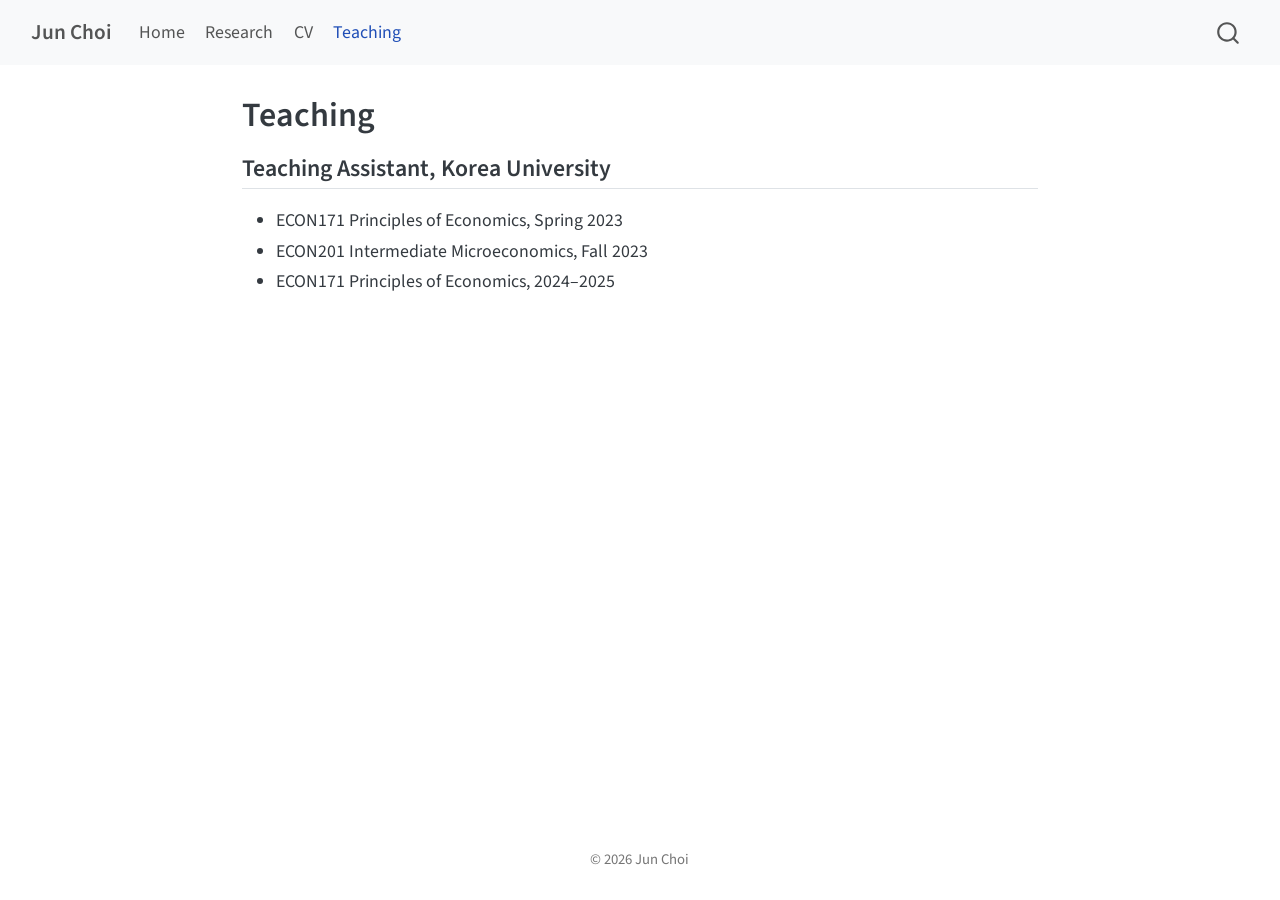
<file: docs/teaching.html>
<!DOCTYPE html>
<html xmlns="http://www.w3.org/1999/xhtml" lang="en" xml:lang="en"><head>

<meta charset="utf-8">
<meta name="generator" content="quarto-1.6.42">

<meta name="viewport" content="width=device-width, initial-scale=1.0, user-scalable=yes">


<title>Teaching – Jun Choi</title>
<style>
code{white-space: pre-wrap;}
span.smallcaps{font-variant: small-caps;}
div.columns{display: flex; gap: min(4vw, 1.5em);}
div.column{flex: auto; overflow-x: auto;}
div.hanging-indent{margin-left: 1.5em; text-indent: -1.5em;}
ul.task-list{list-style: none;}
ul.task-list li input[type="checkbox"] {
  width: 0.8em;
  margin: 0 0.8em 0.2em -1em; /* quarto-specific, see https://github.com/quarto-dev/quarto-cli/issues/4556 */ 
  vertical-align: middle;
}
</style>


<script src="site_libs/quarto-nav/quarto-nav.js"></script>
<script src="site_libs/quarto-nav/headroom.min.js"></script>
<script src="site_libs/clipboard/clipboard.min.js"></script>
<script src="site_libs/quarto-search/autocomplete.umd.js"></script>
<script src="site_libs/quarto-search/fuse.min.js"></script>
<script src="site_libs/quarto-search/quarto-search.js"></script>
<meta name="quarto:offset" content="./">
<script src="site_libs/quarto-html/quarto.js"></script>
<script src="site_libs/quarto-html/popper.min.js"></script>
<script src="site_libs/quarto-html/tippy.umd.min.js"></script>
<script src="site_libs/quarto-html/anchor.min.js"></script>
<link href="site_libs/quarto-html/tippy.css" rel="stylesheet">
<link href="site_libs/quarto-html/quarto-syntax-highlighting-2f5df379a58b258e96c21c0638c20c03.css" rel="stylesheet" id="quarto-text-highlighting-styles">
<script src="site_libs/bootstrap/bootstrap.min.js"></script>
<link href="site_libs/bootstrap/bootstrap-icons.css" rel="stylesheet">
<link href="site_libs/bootstrap/bootstrap-98bc5e15ca00986a511e66da801f1277.min.css" rel="stylesheet" append-hash="true" id="quarto-bootstrap" data-mode="light">
<script id="quarto-search-options" type="application/json">{
  "location": "navbar",
  "copy-button": false,
  "collapse-after": 3,
  "panel-placement": "end",
  "type": "overlay",
  "limit": 50,
  "keyboard-shortcut": [
    "f",
    "/",
    "s"
  ],
  "show-item-context": false,
  "language": {
    "search-no-results-text": "No results",
    "search-matching-documents-text": "matching documents",
    "search-copy-link-title": "Copy link to search",
    "search-hide-matches-text": "Hide additional matches",
    "search-more-match-text": "more match in this document",
    "search-more-matches-text": "more matches in this document",
    "search-clear-button-title": "Clear",
    "search-text-placeholder": "",
    "search-detached-cancel-button-title": "Cancel",
    "search-submit-button-title": "Submit",
    "search-label": "Search"
  }
}</script>


<link rel="stylesheet" href="styles.css">
</head>

<body class="nav-fixed fullcontent">

<div id="quarto-search-results"></div>
  <header id="quarto-header" class="headroom fixed-top">
    <nav class="navbar navbar-expand-lg " data-bs-theme="dark">
      <div class="navbar-container container-fluid">
      <div class="navbar-brand-container mx-auto">
    <a class="navbar-brand" href="./index.html">
    <span class="navbar-title">Jun Choi</span>
    </a>
  </div>
            <div id="quarto-search" class="" title="Search"></div>
          <button class="navbar-toggler" type="button" data-bs-toggle="collapse" data-bs-target="#navbarCollapse" aria-controls="navbarCollapse" role="menu" aria-expanded="false" aria-label="Toggle navigation" onclick="if (window.quartoToggleHeadroom) { window.quartoToggleHeadroom(); }">
  <span class="navbar-toggler-icon"></span>
</button>
          <div class="collapse navbar-collapse" id="navbarCollapse">
            <ul class="navbar-nav navbar-nav-scroll me-auto">
  <li class="nav-item">
    <a class="nav-link" href="./index.html"> 
<span class="menu-text">Home</span></a>
  </li>  
  <li class="nav-item">
    <a class="nav-link" href="./research.html"> 
<span class="menu-text">Research</span></a>
  </li>  
  <li class="nav-item">
    <a class="nav-link" href="./cv.html"> 
<span class="menu-text">CV</span></a>
  </li>  
  <li class="nav-item">
    <a class="nav-link active" href="./teaching.html" aria-current="page"> 
<span class="menu-text">Teaching</span></a>
  </li>  
</ul>
          </div> <!-- /navcollapse -->
            <div class="quarto-navbar-tools">
</div>
      </div> <!-- /container-fluid -->
    </nav>
</header>
<!-- content -->
<div id="quarto-content" class="quarto-container page-columns page-rows-contents page-layout-article page-navbar">
<!-- sidebar -->
<!-- margin-sidebar -->
    
<!-- main -->
<main class="content" id="quarto-document-content">

<header id="title-block-header" class="quarto-title-block default">
<div class="quarto-title">
<h1 class="title">Teaching</h1>
</div>



<div class="quarto-title-meta">

    
  
    
  </div>
  


</header>


<section id="teaching-assistant-korea-university" class="level2">
<h2 class="anchored" data-anchor-id="teaching-assistant-korea-university">Teaching Assistant, Korea University</h2>
<ul>
<li>ECON171 Principles of Economics, Spring 2023</li>
<li>ECON201 Intermediate Microeconomics, Fall 2023</li>
<li>ECON171 Principles of Economics, 2024–2025</li>
</ul>


</section>

</main> <!-- /main -->
<script id="quarto-html-after-body" type="application/javascript">
window.document.addEventListener("DOMContentLoaded", function (event) {
  const toggleBodyColorMode = (bsSheetEl) => {
    const mode = bsSheetEl.getAttribute("data-mode");
    const bodyEl = window.document.querySelector("body");
    if (mode === "dark") {
      bodyEl.classList.add("quarto-dark");
      bodyEl.classList.remove("quarto-light");
    } else {
      bodyEl.classList.add("quarto-light");
      bodyEl.classList.remove("quarto-dark");
    }
  }
  const toggleBodyColorPrimary = () => {
    const bsSheetEl = window.document.querySelector("link#quarto-bootstrap");
    if (bsSheetEl) {
      toggleBodyColorMode(bsSheetEl);
    }
  }
  toggleBodyColorPrimary();  
  const icon = "";
  const anchorJS = new window.AnchorJS();
  anchorJS.options = {
    placement: 'right',
    icon: icon
  };
  anchorJS.add('.anchored');
  const isCodeAnnotation = (el) => {
    for (const clz of el.classList) {
      if (clz.startsWith('code-annotation-')) {                     
        return true;
      }
    }
    return false;
  }
  const onCopySuccess = function(e) {
    // button target
    const button = e.trigger;
    // don't keep focus
    button.blur();
    // flash "checked"
    button.classList.add('code-copy-button-checked');
    var currentTitle = button.getAttribute("title");
    button.setAttribute("title", "Copied!");
    let tooltip;
    if (window.bootstrap) {
      button.setAttribute("data-bs-toggle", "tooltip");
      button.setAttribute("data-bs-placement", "left");
      button.setAttribute("data-bs-title", "Copied!");
      tooltip = new bootstrap.Tooltip(button, 
        { trigger: "manual", 
          customClass: "code-copy-button-tooltip",
          offset: [0, -8]});
      tooltip.show();    
    }
    setTimeout(function() {
      if (tooltip) {
        tooltip.hide();
        button.removeAttribute("data-bs-title");
        button.removeAttribute("data-bs-toggle");
        button.removeAttribute("data-bs-placement");
      }
      button.setAttribute("title", currentTitle);
      button.classList.remove('code-copy-button-checked');
    }, 1000);
    // clear code selection
    e.clearSelection();
  }
  const getTextToCopy = function(trigger) {
      const codeEl = trigger.previousElementSibling.cloneNode(true);
      for (const childEl of codeEl.children) {
        if (isCodeAnnotation(childEl)) {
          childEl.remove();
        }
      }
      return codeEl.innerText;
  }
  const clipboard = new window.ClipboardJS('.code-copy-button:not([data-in-quarto-modal])', {
    text: getTextToCopy
  });
  clipboard.on('success', onCopySuccess);
  if (window.document.getElementById('quarto-embedded-source-code-modal')) {
    const clipboardModal = new window.ClipboardJS('.code-copy-button[data-in-quarto-modal]', {
      text: getTextToCopy,
      container: window.document.getElementById('quarto-embedded-source-code-modal')
    });
    clipboardModal.on('success', onCopySuccess);
  }
    var localhostRegex = new RegExp(/^(?:http|https):\/\/localhost\:?[0-9]*\//);
    var mailtoRegex = new RegExp(/^mailto:/);
      var filterRegex = new RegExp('/' + window.location.host + '/');
    var isInternal = (href) => {
        return filterRegex.test(href) || localhostRegex.test(href) || mailtoRegex.test(href);
    }
    // Inspect non-navigation links and adorn them if external
 	var links = window.document.querySelectorAll('a[href]:not(.nav-link):not(.navbar-brand):not(.toc-action):not(.sidebar-link):not(.sidebar-item-toggle):not(.pagination-link):not(.no-external):not([aria-hidden]):not(.dropdown-item):not(.quarto-navigation-tool):not(.about-link)');
    for (var i=0; i<links.length; i++) {
      const link = links[i];
      if (!isInternal(link.href)) {
        // undo the damage that might have been done by quarto-nav.js in the case of
        // links that we want to consider external
        if (link.dataset.originalHref !== undefined) {
          link.href = link.dataset.originalHref;
        }
      }
    }
  function tippyHover(el, contentFn, onTriggerFn, onUntriggerFn) {
    const config = {
      allowHTML: true,
      maxWidth: 500,
      delay: 100,
      arrow: false,
      appendTo: function(el) {
          return el.parentElement;
      },
      interactive: true,
      interactiveBorder: 10,
      theme: 'quarto',
      placement: 'bottom-start',
    };
    if (contentFn) {
      config.content = contentFn;
    }
    if (onTriggerFn) {
      config.onTrigger = onTriggerFn;
    }
    if (onUntriggerFn) {
      config.onUntrigger = onUntriggerFn;
    }
    window.tippy(el, config); 
  }
  const noterefs = window.document.querySelectorAll('a[role="doc-noteref"]');
  for (var i=0; i<noterefs.length; i++) {
    const ref = noterefs[i];
    tippyHover(ref, function() {
      // use id or data attribute instead here
      let href = ref.getAttribute('data-footnote-href') || ref.getAttribute('href');
      try { href = new URL(href).hash; } catch {}
      const id = href.replace(/^#\/?/, "");
      const note = window.document.getElementById(id);
      if (note) {
        return note.innerHTML;
      } else {
        return "";
      }
    });
  }
  const xrefs = window.document.querySelectorAll('a.quarto-xref');
  const processXRef = (id, note) => {
    // Strip column container classes
    const stripColumnClz = (el) => {
      el.classList.remove("page-full", "page-columns");
      if (el.children) {
        for (const child of el.children) {
          stripColumnClz(child);
        }
      }
    }
    stripColumnClz(note)
    if (id === null || id.startsWith('sec-')) {
      // Special case sections, only their first couple elements
      const container = document.createElement("div");
      if (note.children && note.children.length > 2) {
        container.appendChild(note.children[0].cloneNode(true));
        for (let i = 1; i < note.children.length; i++) {
          const child = note.children[i];
          if (child.tagName === "P" && child.innerText === "") {
            continue;
          } else {
            container.appendChild(child.cloneNode(true));
            break;
          }
        }
        if (window.Quarto?.typesetMath) {
          window.Quarto.typesetMath(container);
        }
        return container.innerHTML
      } else {
        if (window.Quarto?.typesetMath) {
          window.Quarto.typesetMath(note);
        }
        return note.innerHTML;
      }
    } else {
      // Remove any anchor links if they are present
      const anchorLink = note.querySelector('a.anchorjs-link');
      if (anchorLink) {
        anchorLink.remove();
      }
      if (window.Quarto?.typesetMath) {
        window.Quarto.typesetMath(note);
      }
      if (note.classList.contains("callout")) {
        return note.outerHTML;
      } else {
        return note.innerHTML;
      }
    }
  }
  for (var i=0; i<xrefs.length; i++) {
    const xref = xrefs[i];
    tippyHover(xref, undefined, function(instance) {
      instance.disable();
      let url = xref.getAttribute('href');
      let hash = undefined; 
      if (url.startsWith('#')) {
        hash = url;
      } else {
        try { hash = new URL(url).hash; } catch {}
      }
      if (hash) {
        const id = hash.replace(/^#\/?/, "");
        const note = window.document.getElementById(id);
        if (note !== null) {
          try {
            const html = processXRef(id, note.cloneNode(true));
            instance.setContent(html);
          } finally {
            instance.enable();
            instance.show();
          }
        } else {
          // See if we can fetch this
          fetch(url.split('#')[0])
          .then(res => res.text())
          .then(html => {
            const parser = new DOMParser();
            const htmlDoc = parser.parseFromString(html, "text/html");
            const note = htmlDoc.getElementById(id);
            if (note !== null) {
              const html = processXRef(id, note);
              instance.setContent(html);
            } 
          }).finally(() => {
            instance.enable();
            instance.show();
          });
        }
      } else {
        // See if we can fetch a full url (with no hash to target)
        // This is a special case and we should probably do some content thinning / targeting
        fetch(url)
        .then(res => res.text())
        .then(html => {
          const parser = new DOMParser();
          const htmlDoc = parser.parseFromString(html, "text/html");
          const note = htmlDoc.querySelector('main.content');
          if (note !== null) {
            // This should only happen for chapter cross references
            // (since there is no id in the URL)
            // remove the first header
            if (note.children.length > 0 && note.children[0].tagName === "HEADER") {
              note.children[0].remove();
            }
            const html = processXRef(null, note);
            instance.setContent(html);
          } 
        }).finally(() => {
          instance.enable();
          instance.show();
        });
      }
    }, function(instance) {
    });
  }
      let selectedAnnoteEl;
      const selectorForAnnotation = ( cell, annotation) => {
        let cellAttr = 'data-code-cell="' + cell + '"';
        let lineAttr = 'data-code-annotation="' +  annotation + '"';
        const selector = 'span[' + cellAttr + '][' + lineAttr + ']';
        return selector;
      }
      const selectCodeLines = (annoteEl) => {
        const doc = window.document;
        const targetCell = annoteEl.getAttribute("data-target-cell");
        const targetAnnotation = annoteEl.getAttribute("data-target-annotation");
        const annoteSpan = window.document.querySelector(selectorForAnnotation(targetCell, targetAnnotation));
        const lines = annoteSpan.getAttribute("data-code-lines").split(",");
        const lineIds = lines.map((line) => {
          return targetCell + "-" + line;
        })
        let top = null;
        let height = null;
        let parent = null;
        if (lineIds.length > 0) {
            //compute the position of the single el (top and bottom and make a div)
            const el = window.document.getElementById(lineIds[0]);
            top = el.offsetTop;
            height = el.offsetHeight;
            parent = el.parentElement.parentElement;
          if (lineIds.length > 1) {
            const lastEl = window.document.getElementById(lineIds[lineIds.length - 1]);
            const bottom = lastEl.offsetTop + lastEl.offsetHeight;
            height = bottom - top;
          }
          if (top !== null && height !== null && parent !== null) {
            // cook up a div (if necessary) and position it 
            let div = window.document.getElementById("code-annotation-line-highlight");
            if (div === null) {
              div = window.document.createElement("div");
              div.setAttribute("id", "code-annotation-line-highlight");
              div.style.position = 'absolute';
              parent.appendChild(div);
            }
            div.style.top = top - 2 + "px";
            div.style.height = height + 4 + "px";
            div.style.left = 0;
            let gutterDiv = window.document.getElementById("code-annotation-line-highlight-gutter");
            if (gutterDiv === null) {
              gutterDiv = window.document.createElement("div");
              gutterDiv.setAttribute("id", "code-annotation-line-highlight-gutter");
              gutterDiv.style.position = 'absolute';
              const codeCell = window.document.getElementById(targetCell);
              const gutter = codeCell.querySelector('.code-annotation-gutter');
              gutter.appendChild(gutterDiv);
            }
            gutterDiv.style.top = top - 2 + "px";
            gutterDiv.style.height = height + 4 + "px";
          }
          selectedAnnoteEl = annoteEl;
        }
      };
      const unselectCodeLines = () => {
        const elementsIds = ["code-annotation-line-highlight", "code-annotation-line-highlight-gutter"];
        elementsIds.forEach((elId) => {
          const div = window.document.getElementById(elId);
          if (div) {
            div.remove();
          }
        });
        selectedAnnoteEl = undefined;
      };
        // Handle positioning of the toggle
    window.addEventListener(
      "resize",
      throttle(() => {
        elRect = undefined;
        if (selectedAnnoteEl) {
          selectCodeLines(selectedAnnoteEl);
        }
      }, 10)
    );
    function throttle(fn, ms) {
    let throttle = false;
    let timer;
      return (...args) => {
        if(!throttle) { // first call gets through
            fn.apply(this, args);
            throttle = true;
        } else { // all the others get throttled
            if(timer) clearTimeout(timer); // cancel #2
            timer = setTimeout(() => {
              fn.apply(this, args);
              timer = throttle = false;
            }, ms);
        }
      };
    }
      // Attach click handler to the DT
      const annoteDls = window.document.querySelectorAll('dt[data-target-cell]');
      for (const annoteDlNode of annoteDls) {
        annoteDlNode.addEventListener('click', (event) => {
          const clickedEl = event.target;
          if (clickedEl !== selectedAnnoteEl) {
            unselectCodeLines();
            const activeEl = window.document.querySelector('dt[data-target-cell].code-annotation-active');
            if (activeEl) {
              activeEl.classList.remove('code-annotation-active');
            }
            selectCodeLines(clickedEl);
            clickedEl.classList.add('code-annotation-active');
          } else {
            // Unselect the line
            unselectCodeLines();
            clickedEl.classList.remove('code-annotation-active');
          }
        });
      }
  const findCites = (el) => {
    const parentEl = el.parentElement;
    if (parentEl) {
      const cites = parentEl.dataset.cites;
      if (cites) {
        return {
          el,
          cites: cites.split(' ')
        };
      } else {
        return findCites(el.parentElement)
      }
    } else {
      return undefined;
    }
  };
  var bibliorefs = window.document.querySelectorAll('a[role="doc-biblioref"]');
  for (var i=0; i<bibliorefs.length; i++) {
    const ref = bibliorefs[i];
    const citeInfo = findCites(ref);
    if (citeInfo) {
      tippyHover(citeInfo.el, function() {
        var popup = window.document.createElement('div');
        citeInfo.cites.forEach(function(cite) {
          var citeDiv = window.document.createElement('div');
          citeDiv.classList.add('hanging-indent');
          citeDiv.classList.add('csl-entry');
          var biblioDiv = window.document.getElementById('ref-' + cite);
          if (biblioDiv) {
            citeDiv.innerHTML = biblioDiv.innerHTML;
          }
          popup.appendChild(citeDiv);
        });
        return popup.innerHTML;
      });
    }
  }
});
</script>
</div> <!-- /content -->
<footer class="footer">
  <div class="nav-footer">
    <div class="nav-footer-left">
      &nbsp;
    </div>   
    <div class="nav-footer-center">
<p>© 2026 Jun Choi</p>
</div>
    <div class="nav-footer-right">
      &nbsp;
    </div>
  </div>
</footer>




</body></html>
</file>
<file: docs/site_libs/quarto-html/tippy.css>
.tippy-box[data-animation=fade][data-state=hidden]{opacity:0}[data-tippy-root]{max-width:calc(100vw - 10px)}.tippy-box{position:relative;background-color:#333;color:#fff;border-radius:4px;font-size:14px;line-height:1.4;white-space:normal;outline:0;transition-property:transform,visibility,opacity}.tippy-box[data-placement^=top]>.tippy-arrow{bottom:0}.tippy-box[data-placement^=top]>.tippy-arrow:before{bottom:-7px;left:0;border-width:8px 8px 0;border-top-color:initial;transform-origin:center top}.tippy-box[data-placement^=bottom]>.tippy-arrow{top:0}.tippy-box[data-placement^=bottom]>.tippy-arrow:before{top:-7px;left:0;border-width:0 8px 8px;border-bottom-color:initial;transform-origin:center bottom}.tippy-box[data-placement^=left]>.tippy-arrow{right:0}.tippy-box[data-placement^=left]>.tippy-arrow:before{border-width:8px 0 8px 8px;border-left-color:initial;right:-7px;transform-origin:center left}.tippy-box[data-placement^=right]>.tippy-arrow{left:0}.tippy-box[data-placement^=right]>.tippy-arrow:before{left:-7px;border-width:8px 8px 8px 0;border-right-color:initial;transform-origin:center right}.tippy-box[data-inertia][data-state=visible]{transition-timing-function:cubic-bezier(.54,1.5,.38,1.11)}.tippy-arrow{width:16px;height:16px;color:#333}.tippy-arrow:before{content:"";position:absolute;border-color:transparent;border-style:solid}.tippy-content{position:relative;padding:5px 9px;z-index:1}
</file>
<file: docs/site_libs/quarto-html/quarto-syntax-highlighting-2f5df379a58b258e96c21c0638c20c03.css>
/* quarto syntax highlight colors */
:root {
  --quarto-hl-ot-color: #003B4F;
  --quarto-hl-at-color: #657422;
  --quarto-hl-ss-color: #20794D;
  --quarto-hl-an-color: #5E5E5E;
  --quarto-hl-fu-color: #4758AB;
  --quarto-hl-st-color: #20794D;
  --quarto-hl-cf-color: #003B4F;
  --quarto-hl-op-color: #5E5E5E;
  --quarto-hl-er-color: #AD0000;
  --quarto-hl-bn-color: #AD0000;
  --quarto-hl-al-color: #AD0000;
  --quarto-hl-va-color: #111111;
  --quarto-hl-bu-color: inherit;
  --quarto-hl-ex-color: inherit;
  --quarto-hl-pp-color: #AD0000;
  --quarto-hl-in-color: #5E5E5E;
  --quarto-hl-vs-color: #20794D;
  --quarto-hl-wa-color: #5E5E5E;
  --quarto-hl-do-color: #5E5E5E;
  --quarto-hl-im-color: #00769E;
  --quarto-hl-ch-color: #20794D;
  --quarto-hl-dt-color: #AD0000;
  --quarto-hl-fl-color: #AD0000;
  --quarto-hl-co-color: #5E5E5E;
  --quarto-hl-cv-color: #5E5E5E;
  --quarto-hl-cn-color: #8f5902;
  --quarto-hl-sc-color: #5E5E5E;
  --quarto-hl-dv-color: #AD0000;
  --quarto-hl-kw-color: #003B4F;
}

/* other quarto variables */
:root {
  --quarto-font-monospace: SFMono-Regular, Menlo, Monaco, Consolas, "Liberation Mono", "Courier New", monospace;
}

pre > code.sourceCode > span {
  color: #003B4F;
}

code span {
  color: #003B4F;
}

code.sourceCode > span {
  color: #003B4F;
}

div.sourceCode,
div.sourceCode pre.sourceCode {
  color: #003B4F;
}

code span.ot {
  color: #003B4F;
  font-style: inherit;
}

code span.at {
  color: #657422;
  font-style: inherit;
}

code span.ss {
  color: #20794D;
  font-style: inherit;
}

code span.an {
  color: #5E5E5E;
  font-style: inherit;
}

code span.fu {
  color: #4758AB;
  font-style: inherit;
}

code span.st {
  color: #20794D;
  font-style: inherit;
}

code span.cf {
  color: #003B4F;
  font-weight: bold;
  font-style: inherit;
}

code span.op {
  color: #5E5E5E;
  font-style: inherit;
}

code span.er {
  color: #AD0000;
  font-style: inherit;
}

code span.bn {
  color: #AD0000;
  font-style: inherit;
}

code span.al {
  color: #AD0000;
  font-style: inherit;
}

code span.va {
  color: #111111;
  font-style: inherit;
}

code span.bu {
  font-style: inherit;
}

code span.ex {
  font-style: inherit;
}

code span.pp {
  color: #AD0000;
  font-style: inherit;
}

code span.in {
  color: #5E5E5E;
  font-style: inherit;
}

code span.vs {
  color: #20794D;
  font-style: inherit;
}

code span.wa {
  color: #5E5E5E;
  font-style: italic;
}

code span.do {
  color: #5E5E5E;
  font-style: italic;
}

code span.im {
  color: #00769E;
  font-style: inherit;
}

code span.ch {
  color: #20794D;
  font-style: inherit;
}

code span.dt {
  color: #AD0000;
  font-style: inherit;
}

code span.fl {
  color: #AD0000;
  font-style: inherit;
}

code span.co {
  color: #5E5E5E;
  font-style: inherit;
}

code span.cv {
  color: #5E5E5E;
  font-style: italic;
}

code span.cn {
  color: #8f5902;
  font-style: inherit;
}

code span.sc {
  color: #5E5E5E;
  font-style: inherit;
}

code span.dv {
  color: #AD0000;
  font-style: inherit;
}

code span.kw {
  color: #003B4F;
  font-weight: bold;
  font-style: inherit;
}

.prevent-inlining {
  content: "</";
}

/*# sourceMappingURL=35eb38a806ee71ea6d2563be2308c832.css.map */
</file>
<file: docs/styles.css>
body { font-size: 1.05rem; line-height: 1.7; }
h2 { margin-top: 2rem; font-size: 1.4rem; border-bottom: 1px solid #dee2e6; padding-bottom: 0.3rem; }
.navbar-title { font-weight: 600; }
</file>
